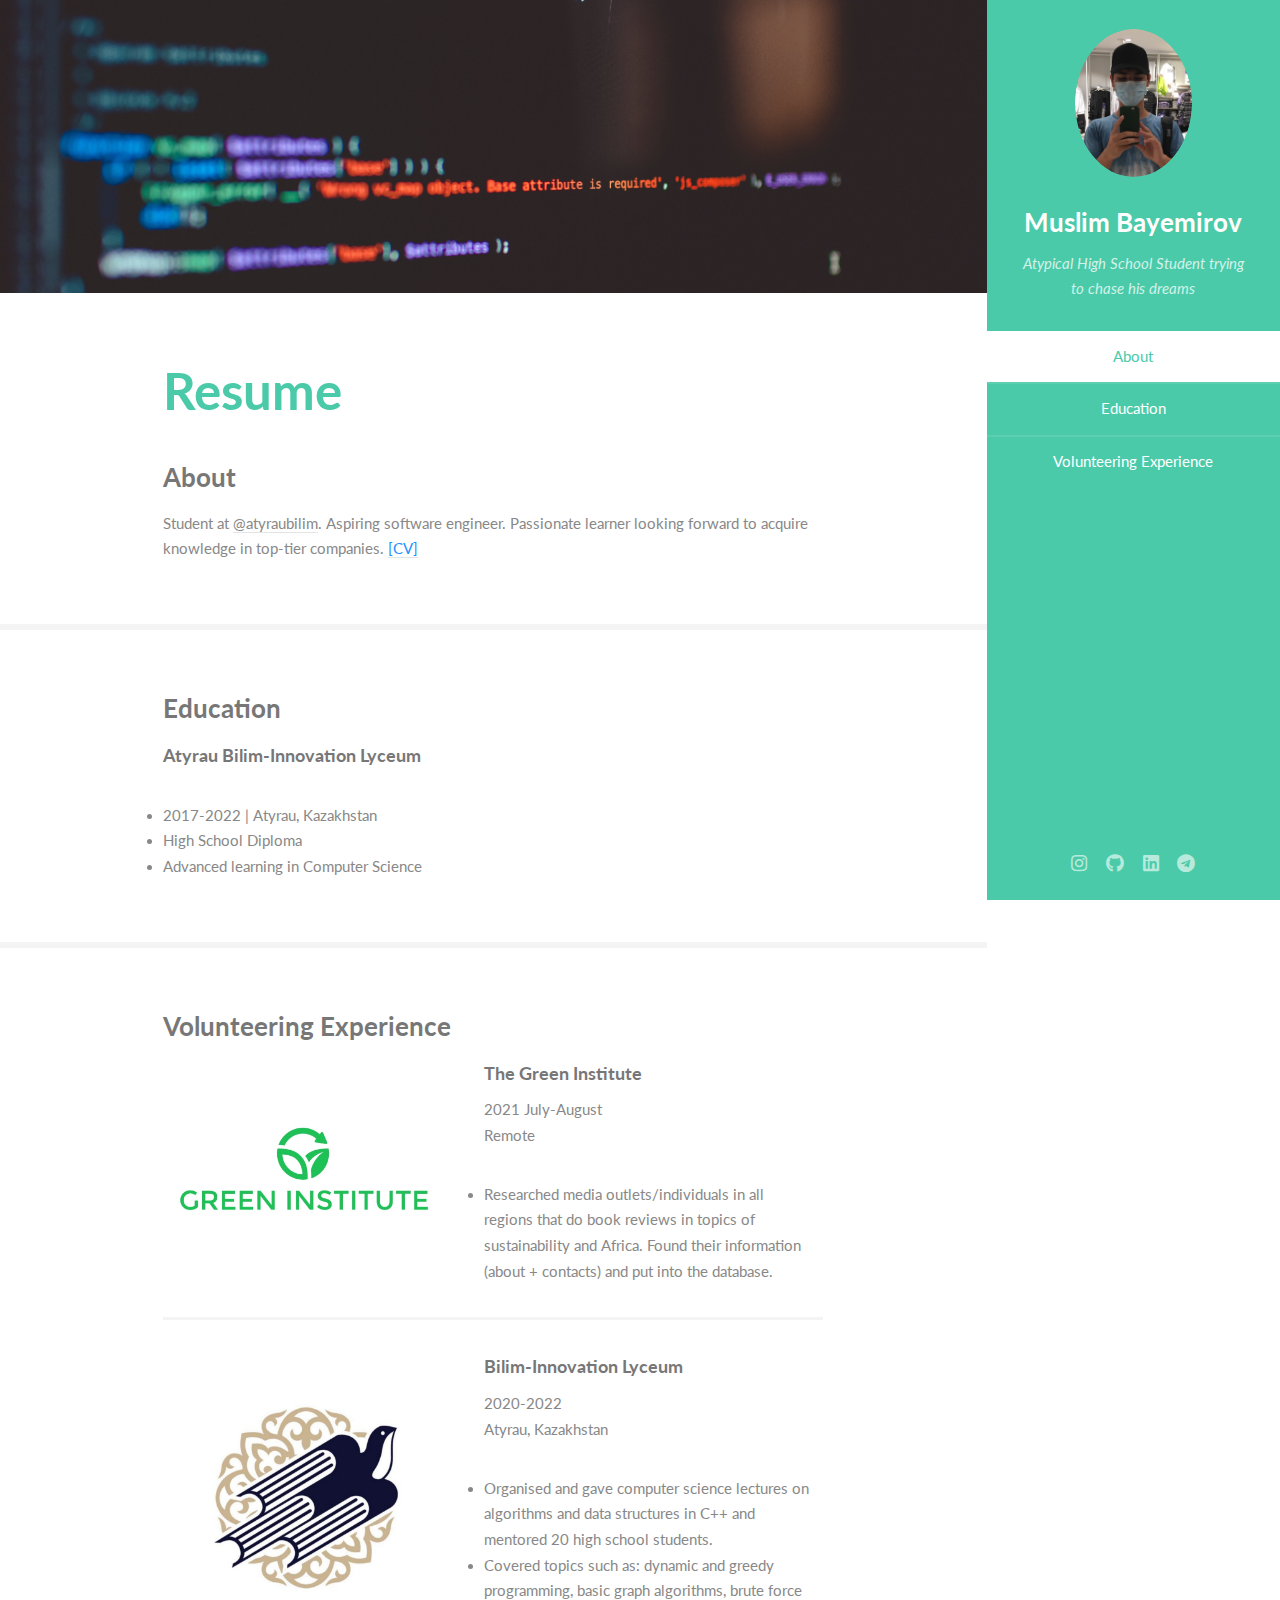
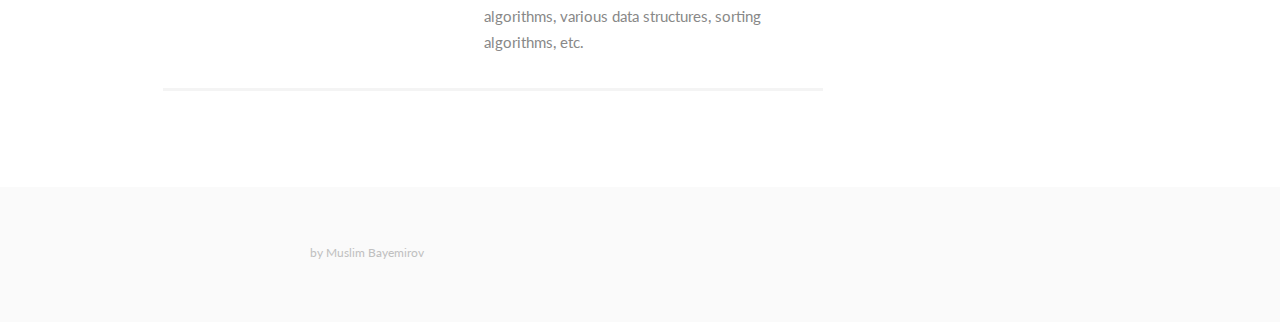
<file: index.html>
<!DOCTYPE HTML>
<html>

<head>
	<link rel="shortcut icon" href="markus-spiske-iar-afB0QQw-unsplash.ico">
	<title>Muslim Bayemirov</title>
	<meta charset="utf-8" />
	<meta name="viewport" content="width=device-width, initial-scale=1, user-scalable=no" />
	<link rel="stylesheet" href="assets/css/main.css" />
</head>

<body class="is-preload">

	<!-- Header -->
	<section id="header">
		<header>
			<span class="image avatar"><img src="githubphoto.jpg" alt="" /></span>
			<h1 id="logo"><a href="#">Muslim Bayemirov</a></h1>
			<p>Atypical High School Student trying to chase his dreams </p>
		</header>
		<nav id="nav">
			<ul>
				<li><a href="#about" class="active">About</a></li>
				<li><a href="#education">Education</a></li>
				<li><a href="#volunteering">Volunteering Experience</a></li>
			</ul>
		</nav>
		<footer>
			<ul class="icons">
				<li><a href="https://www.instagram.com/muzzaleeni/" class="icon brands fa-instagram"><span
							class="label">Instagram</span></a></li>
				<li><a href="https://github.com/muzzaleeni" class="icon brands fa-github"><span
							class="label">Github</span></a></li>
				<li><a href="https://www.linkedin.com/in/muzzaleeni" class="icon brands fa-linkedin"><span
							class="label">Linkedin</span></a></li>
				<li><a href="https://t.me/bayemirov" class="icon brands fa-telegram"><span
							class="label">Telegram</span></a></li>
			</ul>
		</footer>
	</section>

	<!-- Wrapper -->
	<div id="wrapper">

		<!-- Main -->
		<div id="main">

			<!-- One -->
			<section id="about">
				<div class="image main" data-position="center">
					<img src="markus-spiske-jG8nlwLRZTM-unsplash.jpg" alt="" />
				</div>
				<div class="container">
					<header class="major">
						<h2>Resume</h2>
					</header>
					<h3>About</h3>
					<p>Student at <a href="https://insagram.com/atyraubilim">@atyraubilim</a>. Aspiring software
						engineer. Passionate learner looking forward to acquire knowledge in top-tier companies. <a
							href="https://muzzaleeni.github.io/cv.pdf" style="color:dodgerblue">
							[CV]
						</a></p>
				</div>
			</section>

			<!-- Two -->
			<section id="education">
				<div class="container">
					<h3>Education</h3>
					<h4>Atyrau Bilim-Innovation Lyceum</h4>
					<p>
						<li>2017-2022 | Atyrau, Kazakhstan</li>
						<li>High School Diploma</li>
						<li>Advanced learning in Computer Science</li>
					</p>
				</div>
			</section>

			<!--Three -->
			<section id="volunteering">
				<div class="container">
					<h3>Volunteering Experience</h3>
					<div class="features">
						<article>
							<a href="#" class="image"><img src="green institute.jpg" alt="" /></a>
							<div class="inner">
								<section>
									<h4>The Green Institute</h4>
									<info>
										<span>2021 July-August</span>
										<br>
										<span>Remote</span>
									</info>
								</section>
								<p>
									<li>Researched media outlets/individuals in all regions that do book reviews in
										topics of sustainability and Africa. Found their information (about +
										contacts)
										and
										put into the database.</li>
								</p>
							</div>
						</article>
						<article>
							<a href="#" class="image"><img src="atyraubilim.jpg" alt="" /></a>
							<div class="inner">
								<section>
									<h4>Bilim-Innovation Lyceum</h4>
									<info>
										<span>2020-2022</span>
										<br>
										<span>Atyrau, Kazakhstan</span>
									</info>
								</section>
								<p>
									<li>Organised and gave computer science lectures on algorithms and data structures
										in C++ and mentored 20 high
										school students.</li>
									<li>Covered topics such as: dynamic and greedy programming, basic graph algorithms,
										brute force algorithms, various data
										structures, sorting algorithms, etc.</li>
								</p>
							</div>
						</article>
						<article>
							<!--<a href="#" class="image"><img src="images/pic03.jpg" alt="" /></a>
							<div class="inner">
								<section>
									<h4>Bilim-Innovation Lyceum</h4>
									<info>
										<span>2021 August-September</span>
										<br>
										<span>Remote</span>
									</info>
								</section>
								<p>
									<li>Integer eu ante ornare amet commetus vestibulum blandit integer in curae ac
										faucibus
										integer adipiscing ornare amet.</li>
								</p>-->
					</div>
					</article>
				</div>
		</div>
		</section>
		<!-- Four -->
		<!--<section id="four">
								<div class="container">
									<h3>Contact Me</h3>
									<p>Integer eu ante ornare amet commetus vestibulum blandit integer in curae ac faucibus integer non. Adipiscing cubilia elementum integer. Integer eu ante ornare amet commetus.</p>
									<form method="post" action="#">
										<div class="row gtr-uniform">
											<div class="col-6 col-12-xsmall"><input type="text" name="name" id="name" placeholder="Name" /></div>
											<div class="col-6 col-12-xsmall"><input type="email" name="email" id="email" placeholder="Email" /></div>
											<div class="col-12"><input type="text" name="subject" id="subject" placeholder="Subject" /></div>
											<div class="col-12"><textarea name="message" id="message" placeholder="Message" rows="6"></textarea></div>
											<div class="col-12">
												<ul class="actions">
													<li><input type="submit" class="primary" value="Send Message" /></li>
													<li><input type="reset" value="Reset Form" /></li>
												</ul>
											</div>
										</div>
									</form>
								</div>
							</section>-->

		<!-- Five -->
		<!--
							<section id="five">
								<div class="container">
									<h3>Elements</h3>

									<section>
										<h4>Text</h4>
										<p>This is <b>bold</b> and this is <strong>strong</strong>. This is <i>italic</i> and this is <em>emphasized</em>.
										This is <sup>superscript</sup> text and this is <sub>subscript</sub> text.
										This is <u>underlined</u> and this is code: <code>for (;;) { ... }</code>. Finally, <a href="#">this is a link</a>.</p>
										<hr />
										<header>
											<h4>Heading with a Subtitle</h4>
											<p>Lorem ipsum dolor sit amet nullam id egestas urna aliquam</p>
										</header>
										<p>Nunc lacinia ante nunc ac lobortis. Interdum adipiscing gravida odio porttitor sem non mi integer non faucibus ornare mi ut ante amet placerat aliquet. Volutpat eu sed ante lacinia sapien lorem accumsan varius montes viverra nibh in adipiscing blandit tempus accumsan.</p>
										<header>
											<h5>Heading with a Subtitle</h5>
											<p>Lorem ipsum dolor sit amet nullam id egestas urna aliquam</p>
										</header>
										<p>Nunc lacinia ante nunc ac lobortis. Interdum adipiscing gravida odio porttitor sem non mi integer non faucibus ornare mi ut ante amet placerat aliquet. Volutpat eu sed ante lacinia sapien lorem accumsan varius montes viverra nibh in adipiscing blandit tempus accumsan.</p>
										<hr />
										<h2>Heading Level 2</h2>
										<h3>Heading Level 3</h3>
										<h4>Heading Level 4</h4>
										<h5>Heading Level 5</h5>
										<h6>Heading Level 6</h6>
										<hr />
										<h5>Blockquote</h5>
										<blockquote>Fringilla nisl. Donec accumsan interdum nisi, quis tincidunt felis sagittis eget tempus euismod. Vestibulum ante ipsum primis in faucibus vestibulum. Blandit adipiscing eu felis iaculis volutpat ac adipiscing accumsan faucibus. Vestibulum ante ipsum primis in faucibus lorem ipsum dolor sit amet nullam adipiscing eu felis.</blockquote>
										<h5>Preformatted</h5>
										<pre><code>i = 0;

while (!deck.isInOrder()) {
    print 'Iteration ' + i;
    deck.shuffle();
    i++;
}

print 'It took ' + i + ' iterations to sort the deck.';</code></pre>
									</section>

									<section>
										<h4>Lists</h4>
										<div class="row">
											<div class="col-6 col-12-xsmall">
												<h5>Unordered</h5>
												<ul>
													<li>Dolor pulvinar etiam magna etiam.</li>
													<li>Sagittis adipiscing lorem eleifend.</li>
													<li>Felis enim feugiat dolore viverra.</li>
												</ul>
												<h5>Alternate</h5>
												<ul class="alt">
													<li>Dolor pulvinar etiam magna etiam.</li>
													<li>Sagittis adipiscing lorem eleifend.</li>
													<li>Felis enim feugiat dolore viverra.</li>
												</ul>
											</div>
											<div class="col-6 col-12-xsmall">
												<h5>Ordered</h5>
												<ol>
													<li>Dolor pulvinar etiam magna etiam.</li>
													<li>Etiam vel felis at lorem sed viverra.</li>
													<li>Felis enim feugiat dolore viverra.</li>
													<li>Dolor pulvinar etiam magna etiam.</li>
													<li>Etiam vel felis at lorem sed viverra.</li>
													<li>Felis enim feugiat dolore viverra.</li>
												</ol>
												<h5>Icons</h5>
												<ul class="icons">
													<li><a href="#" class="icon brands fa-twitter"><span class="label">Twitter</span></a></li>
													<li><a href="#" class="icon brands fa-facebook-f"><span class="label">Facebook</span></a></li>
													<li><a href="#" class="icon brands fa-instagram"><span class="label">Instagram</span></a></li>
													<li><a href="#" class="icon brands fa-github"><span class="label">Github</span></a></li>
													<li><a href="#" class="icon brands fa-dribbble"><span class="label">Dribbble</span></a></li>
													<li><a href="#" class="icon brands fa-tumblr"><span class="label">Tumblr</span></a></li>
												</ul>
											</div>
										</div>
										<h5>Actions</h5>
										<ul class="actions">
											<li><a href="#" class="button primary">Default</a></li>
											<li><a href="#" class="button">Default</a></li>
											<li><a href="#" class="button alt">Default</a></li>
										</ul>
										<ul class="actions small">
											<li><a href="#" class="button primary small">Small</a></li>
											<li><a href="#" class="button small">Small</a></li>
											<li><a href="#" class="button alt small">Small</a></li>
										</ul>
										<div class="row">
											<div class="col-3 col-6-medium col-12-xsmall">
												<ul class="actions stacked">
													<li><a href="#" class="button primary">Default</a></li>
													<li><a href="#" class="button">Default</a></li>
													<li><a href="#" class="button alt">Default</a></li>
												</ul>
											</div>
											<div class="col-3 col-6 col-12-xsmall">
												<ul class="actions stacked">
													<li><a href="#" class="button primary small">Small</a></li>
													<li><a href="#" class="button small">Small</a></li>
													<li><a href="#" class="button alt small">Small</a></li>
												</ul>
											</div>
											<div class="col-3 col-6-medium col-12-xsmall">
												<ul class="actions stacked">
													<li><a href="#" class="button primary fit">Default</a></li>
													<li><a href="#" class="button fit">Default</a></li>
													<li><a href="#" class="button alt fit">Default</a></li>
												</ul>
											</div>
											<div class="col-3 col-6-medium col-12-xsmall">
												<ul class="actions stacked">
													<li><a href="#" class="button primary small fit">Small</a></li>
													<li><a href="#" class="button small fit">Small</a></li>
													<li><a href="#" class="button alt small fit">Small</a></li>
												</ul>
											</div>
										</div>
									</section>

									<section>
										<h4>Table</h4>
										<h5>Default</h5>
										<div class="table-wrapper">
											<table>
												<thead>
													<tr>
														<th>Name</th>
														<th>Description</th>
														<th>Price</th>
													</tr>
												</thead>
												<tbody>
													<tr>
														<td>Item One</td>
														<td>Ante turpis integer aliquet porttitor.</td>
														<td>29.99</td>
													</tr>
													<tr>
														<td>Item Two</td>
														<td>Vis ac commodo adipiscing arcu aliquet.</td>
														<td>19.99</td>
													</tr>
													<tr>
														<td>Item Three</td>
														<td> Morbi faucibus arcu accumsan lorem.</td>
														<td>29.99</td>
													</tr>
													<tr>
														<td>Item Four</td>
														<td>Vitae integer tempus condimentum.</td>
														<td>19.99</td>
													</tr>
													<tr>
														<td>Item Five</td>
														<td>Ante turpis integer aliquet porttitor.</td>
														<td>29.99</td>
													</tr>
												</tbody>
												<tfoot>
													<tr>
														<td colspan="2"></td>
														<td>100.00</td>
													</tr>
												</tfoot>
											</table>
										</div>

										<h5>Alternate</h5>
										<div class="table-wrapper">
											<table class="alt">
												<thead>
													<tr>
														<th>Name</th>
														<th>Description</th>
														<th>Price</th>
													</tr>
												</thead>
												<tbody>
													<tr>
														<td>Item One</td>
														<td>Ante turpis integer aliquet porttitor.</td>
														<td>29.99</td>
													</tr>
													<tr>
														<td>Item Two</td>
														<td>Vis ac commodo adipiscing arcu aliquet.</td>
														<td>19.99</td>
													</tr>
													<tr>
														<td>Item Three</td>
														<td> Morbi faucibus arcu accumsan lorem.</td>
														<td>29.99</td>
													</tr>
													<tr>
														<td>Item Four</td>
														<td>Vitae integer tempus condimentum.</td>
														<td>19.99</td>
													</tr>
													<tr>
														<td>Item Five</td>
														<td>Ante turpis integer aliquet porttitor.</td>
														<td>29.99</td>
													</tr>
												</tbody>
												<tfoot>
													<tr>
														<td colspan="2"></td>
														<td>100.00</td>
													</tr>
												</tfoot>
											</table>
										</div>
									</section>

									<section>
										<h4>Buttons</h4>
										<ul class="actions">
											<li><a href="#" class="button primary">Primary</a></li>
											<li><a href="#" class="button">Default</a></li>
											<li><a href="#" class="button alt">Alternate</a></li>
										</ul>
										<ul class="actions">
											<li><a href="#" class="button primary large">Large</a></li>
											<li><a href="#" class="button">Default</a></li>
											<li><a href="#" class="button alt small">Small</a></li>
										</ul>
										<ul class="actions fit">
											<li><a href="#" class="button primary fit">Fit</a></li>
											<li><a href="#" class="button fit">Fit</a></li>
											<li><a href="#" class="button alt fit">Fit</a></li>
										</ul>
										<ul class="actions fit small">
											<li><a href="#" class="button primary fit small">Fit + Small</a></li>
											<li><a href="#" class="button fit small">Fit + Small</a></li>
											<li><a href="#" class="button alt fit small">Fit + Small</a></li>
										</ul>
										<ul class="actions">
											<li><a href="#" class="button primary icon solid fa-download">Icon</a></li>
											<li><a href="#" class="button icon solid fa-download">Icon</a></li>
											<li><a href="#" class="button alt icon solid fa-check">Icon</a></li>
										</ul>
										<ul class="actions">
											<li><span class="button primary disabled">Primary</span></li>
											<li><span class="button disabled">Default</span></li>
											<li><span class="button alt disabled">Alternate</span></li>
										</ul>
									</section>

									<section>
										<h4>Form</h4>
										<form method="post" action="#">
											<div class="row gtr-uniform">
												<div class="col-6 col-12-xsmall">
													<input type="text" name="demo-name" id="demo-name" value="" placeholder="Name" />
												</div>
												<div class="col-6 col-12-xsmall">
													<input type="email" name="demo-email" id="demo-email" value="" placeholder="Email" />
												</div>
												<div class="col-12">
													<select name="demo-category" id="demo-category">
														<option value="">- Category -</option>
														<option value="1">Manufacturing</option>
														<option value="1">Shipping</option>
														<option value="1">Administration</option>
														<option value="1">Human Resources</option>
													</select>
												</div>
												<div class="col-4 col-12-medium">
													<input type="radio" id="demo-priority-low" name="demo-priority" checked>
													<label for="demo-priority-low">Low Priority</label>
												</div>
												<div class="col-4 col-12-medium">
													<input type="radio" id="demo-priority-normal" name="demo-priority">
													<label for="demo-priority-normal">Normal Priority</label>
												</div>
												<div class="col-4 col-12-medium">
													<input type="radio" id="demo-priority-high" name="demo-priority">
													<label for="demo-priority-high">High Priority</label>
												</div>
												<div class="col-6 col-12-medium">
													<input type="checkbox" id="demo-copy" name="demo-copy">
													<label for="demo-copy">Email me a copy of this message</label>
												</div>
												<div class="col-6 col-12-medium">
													<input type="checkbox" id="demo-human" name="demo-human" checked>
													<label for="demo-human">I am a human and not a robot</label>
												</div>
												<div class="col-12">
													<textarea name="demo-message" id="demo-message" placeholder="Enter your message" rows="6"></textarea>
												</div>
												<div class="col-12">
													<ul class="actions">
														<li><input type="submit" value="Send Message" /></li>
														<li><input type="reset" value="Reset" class="alt" /></li>
													</ul>
												</div>
											</div>
										</form>
									</section>

									<section>
										<h4>Image</h4>
										<h5>Fit</h5>
										<span class="image fit"><img src="images/banner.jpg" alt="" /></span>
										<div class="box alt">
											<div class="row gtr-50 gtr-uniform">
												<div class="col-4"><span class="image fit"><img src="images/pic01.jpg" alt="" /></span></div>
												<div class="col-4"><span class="image fit"><img src="images/pic02.jpg" alt="" /></span></div>
												<div class="col-4"><span class="image fit"><img src="images/pic03.jpg" alt="" /></span></div>
												<div class="col-4"><span class="image fit"><img src="images/pic02.jpg" alt="" /></span></div>
												<div class="col-4"><span class="image fit"><img src="images/pic03.jpg" alt="" /></span></div>
												<div class="col-4"><span class="image fit"><img src="images/pic01.jpg" alt="" /></span></div>
												<div class="col-4"><span class="image fit"><img src="images/pic03.jpg" alt="" /></span></div>
												<div class="col-4"><span class="image fit"><img src="images/pic01.jpg" alt="" /></span></div>
												<div class="col-4"><span class="image fit"><img src="images/pic02.jpg" alt="" /></span></div>
											</div>
										</div>
										<h5>Left &amp; Right</h5>
										<p><span class="image left"><img src="images/avatar.jpg" alt="" /></span>Fringilla nisl. Donec accumsan interdum nisi, quis tincidunt felis sagittis eget. tempus euismod. Vestibulum ante ipsum primis in faucibus vestibulum. Blandit adipiscing eu felis iaculis volutpat ac adipiscing accumsan eu faucibus. Integer ac pellentesque praesent tincidunt felis sagittis eget. tempus euismod. Vestibulum ante ipsum primis in faucibus vestibulum. Blandit adipiscing eu felis iaculis volutpat ac adipiscing accumsan eu faucibus. Integer ac pellentesque praesent. Donec accumsan interdum nisi, quis tincidunt felis sagittis eget. tempus euismod. Vestibulum ante ipsum primis in faucibus vestibulum. Blandit adipiscing eu felis iaculis volutpat ac adipiscing accumsan eu faucibus. Integer ac pellentesque praesent tincidunt felis sagittis eget. tempus euismod. Vestibulum ante ipsum primis in faucibus vestibulum. Blandit adipiscing eu felis iaculis volutpat ac adipiscing accumsan eu faucibus. Integer ac pellentesque praesent.</p>
										<p><span class="image right"><img src="images/avatar.jpg" alt="" /></span>Fringilla nisl. Donec accumsan interdum nisi, quis tincidunt felis sagittis eget. tempus euismod. Vestibulum ante ipsum primis in faucibus vestibulum. Blandit adipiscing eu felis iaculis volutpat ac adipiscing accumsan eu faucibus. Integer ac pellentesque praesent tincidunt felis sagittis eget. tempus euismod. Vestibulum ante ipsum primis in faucibus vestibulum. Blandit adipiscing eu felis iaculis volutpat ac adipiscing accumsan eu faucibus. Integer ac pellentesque praesent. Donec accumsan interdum nisi, quis tincidunt felis sagittis eget. tempus euismod. Vestibulum ante ipsum primis in faucibus vestibulum. Blandit adipiscing eu felis iaculis volutpat ac adipiscing accumsan eu faucibus. Integer ac pellentesque praesent tincidunt felis sagittis eget. tempus euismod. Vestibulum ante ipsum primis in faucibus vestibulum. Blandit adipiscing eu felis iaculis volutpat ac adipiscing accumsan eu faucibus. Integer ac pellentesque praesent.</p>
									</section>

								</div>
							</section>
						-->

	</div>

	<!-- Footer -->
	<section id="footer">
		<div class="container">
			<ul class="copyright">
				<li> by Muslim Bayemirov</li>
			</ul>
		</div>
	</section>

	</div>

	<!-- Scripts -->
	<script src="assets/js/jquery.min.js"></script>
	<script src="assets/js/jquery.scrollex.min.js"></script>
	<script src="assets/js/jquery.scrolly.min.js"></script>
	<script src="assets/js/browser.min.js"></script>
	<script src="assets/js/breakpoints.min.js"></script>
	<script src="assets/js/util.js"></script>
	<script src="assets/js/main.js"></script>

</body>

</html>
</file>
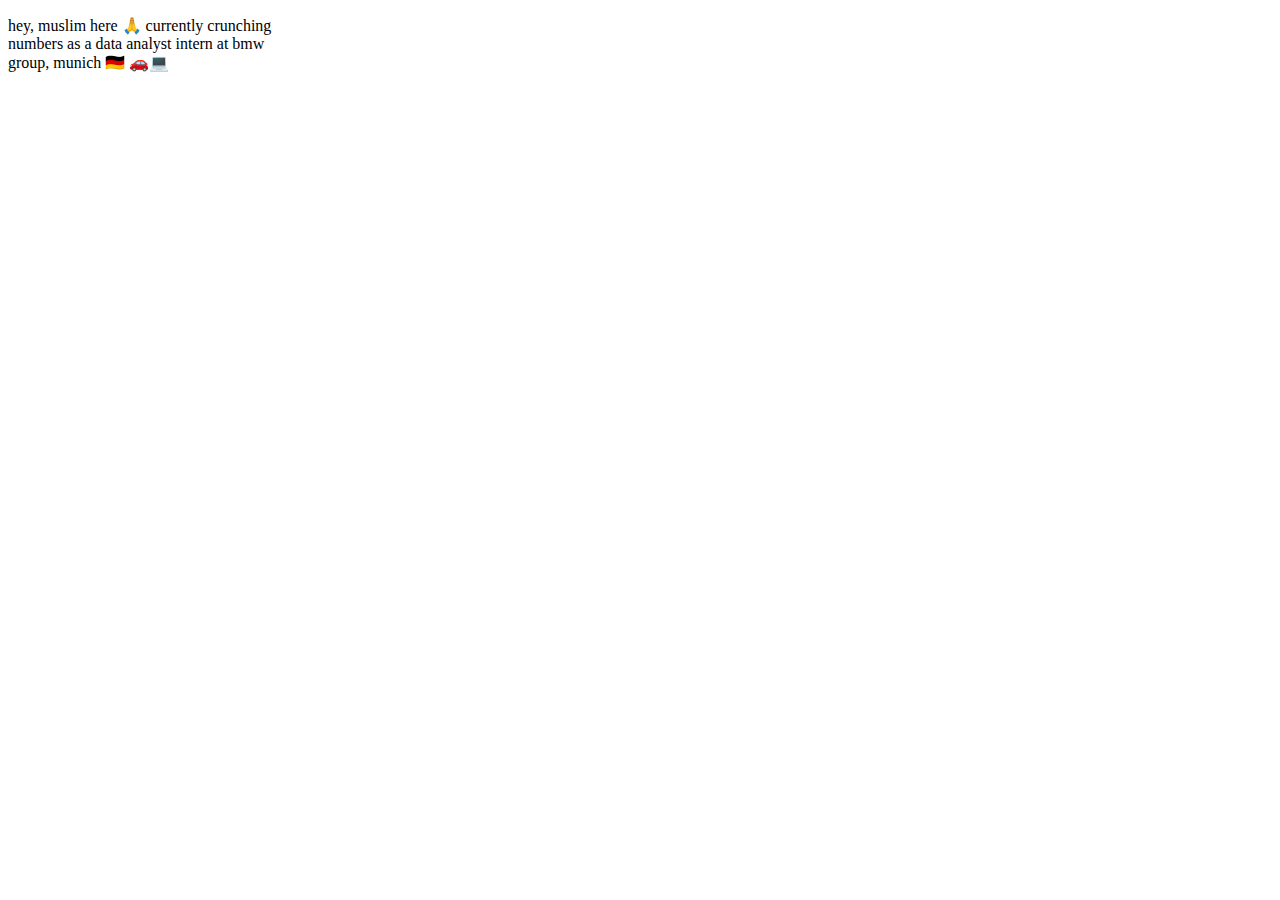
<file: about.html>
<!doctype html>
<html>

<head>

  <!-- Google tag (gtag.js) -->
  <script async src="https://www.googletagmanager.com/gtag/js?id=G-35TFTR7CRC"></script>
  <script>
    window.dataLayer = window.dataLayer || [];
    function gtag() { dataLayer.push(arguments); }
    gtag('js', new Date());

    gtag('config', 'G-35TFTR7CRC');
  </script>

</head>

<body>
  <p style="max-width: 300px;">hey, muslim here 🙏 currently crunching numbers as a data analyst intern at bmw group,
    munich 🇩🇪 🚗💻</p>
</body>

</html>
</file>
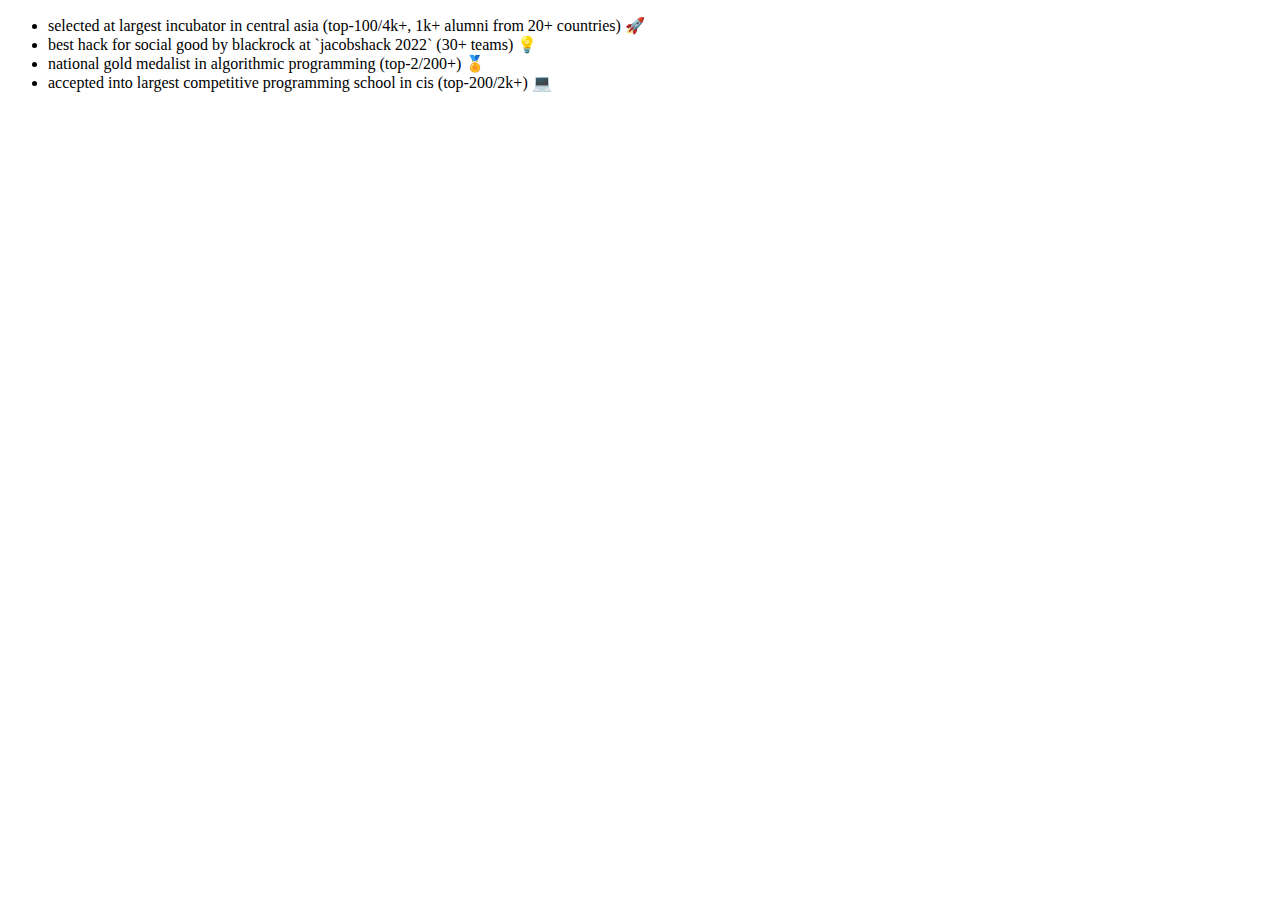
<file: awards.html>
<!doctype html>
<html>

<body>
  <ul>
    <li>selected at largest incubator in central asia (top-100/4k+, 1k+ alumni from 20+ countries) 🚀</li>
    <li>best hack for social good by blackrock at `jacobshack 2022` (30+ teams) 💡</li>
    <li>national gold medalist in algorithmic programming (top-2/200+) 🏅</li>
    <li>accepted into largest competitive programming school in cis (top-200/2k+) 💻</li>
  </ul>
</body>

</html>
</file>
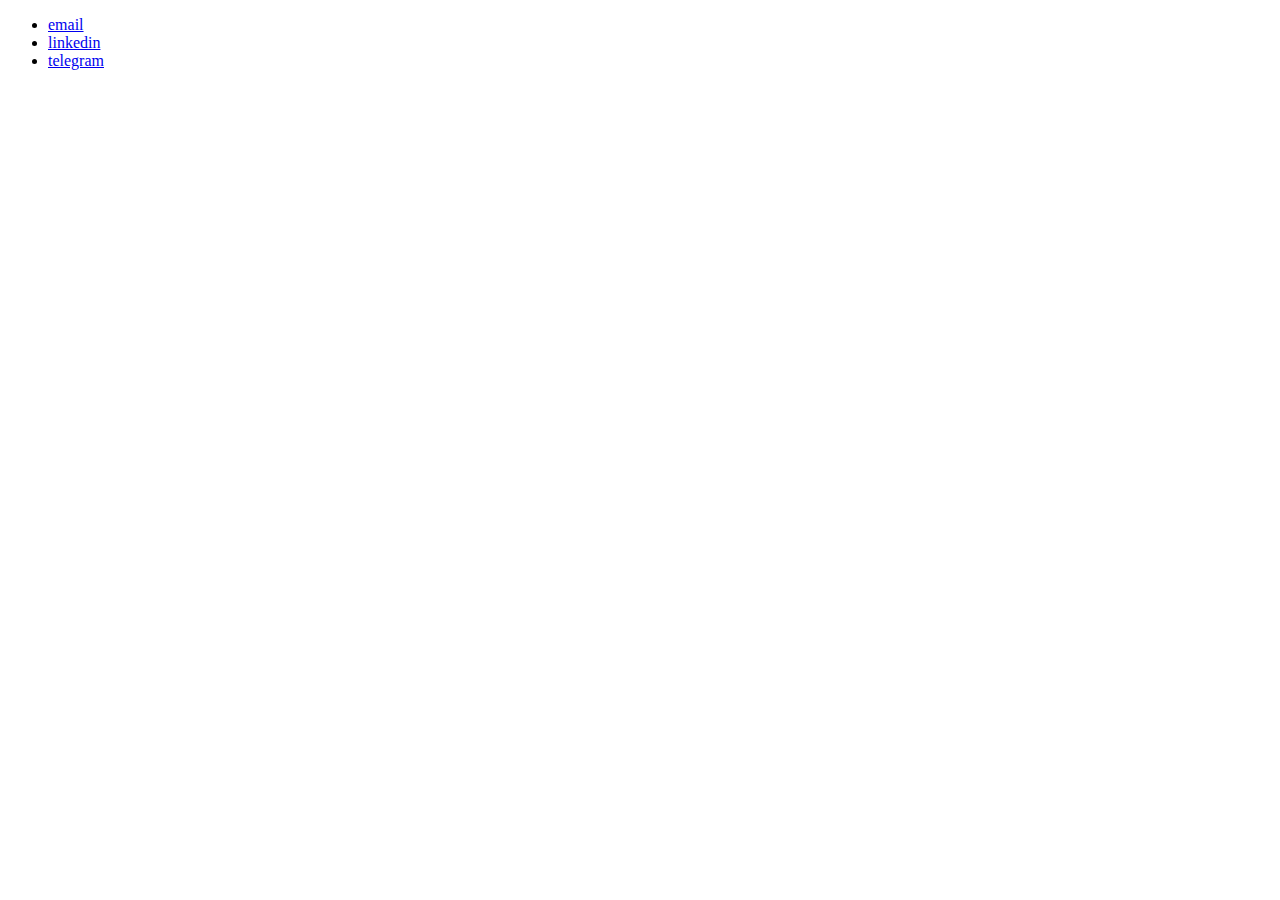
<file: contact.html>
<!doctype html>
<html>

<head>

  <!-- Google tag (gtag.js) -->
  <script async src="https://www.googletagmanager.com/gtag/js?id=G-35TFTR7CRC"></script>
  <script>
    window.dataLayer = window.dataLayer || [];
    function gtag() { dataLayer.push(arguments); }
    gtag('js', new Date());

    gtag('config', 'G-35TFTR7CRC');
  </script>

</head>

<body>
  <ul>
    <li><a href="mailto:muslimbayemirov@gmail.com">email</a></li>
    <li><a href="https://www.linkedin.com/in/muzzaleeni/">linkedin</a></li>
    <li><a href="https://t.me/muzzyaqow">telegram</a></li>
  </ul>
</body>

</html>
</file>
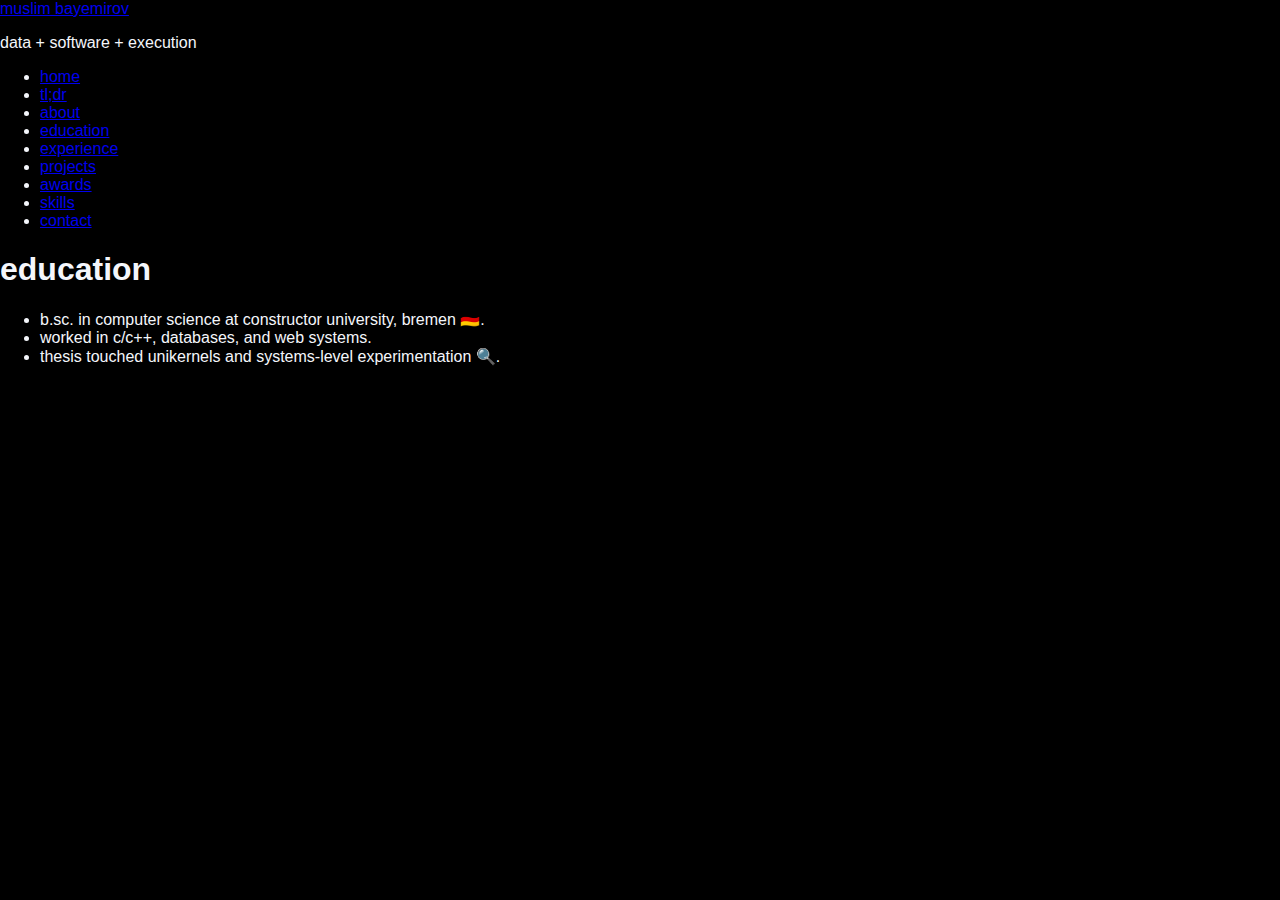
<file: education.html>
<!doctype html>
<html lang="en">

<head>
  <meta charset="utf-8">
  <meta name="viewport" content="width=device-width, initial-scale=1">
  <title>Education - Muslim Bayemirov</title>
  <link rel="stylesheet" href="styles.css">

  <!-- Google tag (gtag.js) -->
  <script async src="https://www.googletagmanager.com/gtag/js?id=G-35TFTR7CRC"></script>
  <script>
    window.dataLayer = window.dataLayer || [];
    function gtag() { dataLayer.push(arguments); }
    gtag('js', new Date());

    gtag('config', 'G-35TFTR7CRC');
  </script>
</head>

<body>
  <main>
    <header class="site-header">
      <a class="brand" href="index.html">muslim bayemirov</a>
      <p class="tagline">data + software + execution</p>
      <nav class="site-nav" aria-label="Primary">
        <ul>
          <li><a href="index.html">home</a></li>
          <li><a href="resume.pdf">tl;dr</a></li>
          <li><a href="about.html">about</a></li>
          <li><a href="education.html" aria-current="page">education</a></li>
          <li><a href="experience.html">experience</a></li>
          <li><a href="projects.html">projects</a></li>
          <li><a href="awards.html">awards</a></li>
          <li><a href="skills.html">skills</a></li>
          <li><a href="contact.html">contact</a></li>
        </ul>
      </nav>
    </header>

    <h1>education</h1>
    <ul class="list">
      <li>b.sc. in computer science at constructor university, bremen 🇩🇪.</li>
      <li>worked in c/c++, databases, and web systems.</li>
      <li>thesis touched unikernels and systems-level experimentation 🔍.</li>
    </ul>
  </main>
</body>

</html>
</file>
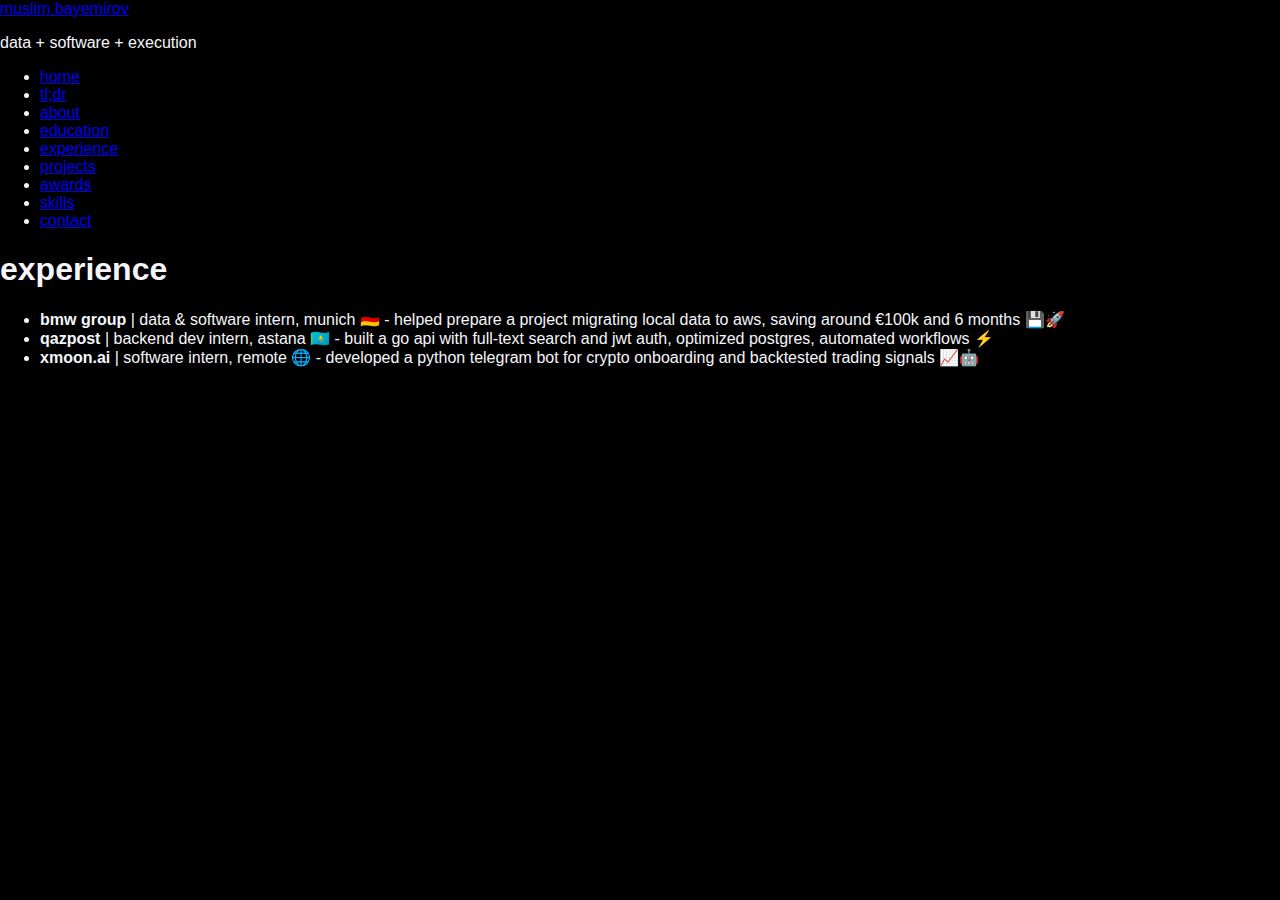
<file: experience.html>
<!doctype html>
<html lang="en">

<head>
  <meta charset="utf-8">
  <meta name="viewport" content="width=device-width, initial-scale=1">
  <title>Experience - Muslim Bayemirov</title>
  <link rel="stylesheet" href="styles.css">

  <!-- Google tag (gtag.js) -->
  <script async src="https://www.googletagmanager.com/gtag/js?id=G-35TFTR7CRC"></script>
  <script>
    window.dataLayer = window.dataLayer || [];
    function gtag() { dataLayer.push(arguments); }
    gtag('js', new Date());

    gtag('config', 'G-35TFTR7CRC');
  </script>
</head>

<body>
  <main>
    <header class="site-header">
      <a class="brand" href="index.html">muslim bayemirov</a>
      <p class="tagline">data + software + execution</p>
      <nav class="site-nav" aria-label="Primary">
        <ul>
          <li><a href="index.html">home</a></li>
          <li><a href="resume.pdf">tl;dr</a></li>
          <li><a href="about.html">about</a></li>
          <li><a href="education.html">education</a></li>
          <li><a href="experience.html" aria-current="page">experience</a></li>
          <li><a href="projects.html">projects</a></li>
          <li><a href="awards.html">awards</a></li>
          <li><a href="skills.html">skills</a></li>
          <li><a href="contact.html">contact</a></li>
        </ul>
      </nav>
    </header>

    <h1>experience</h1>
    <ul class="list">
      <li><strong>bmw group</strong> | data &amp; software intern, munich 🇩🇪 - helped prepare a project migrating local data to aws, saving around €100k and 6 months 💾🚀</li>
      <li><strong>qazpost</strong> | backend dev intern, astana 🇰🇿 - built a go api with full-text search and jwt auth, optimized postgres, automated workflows ⚡</li>
      <li><strong>xmoon.ai</strong> | software intern, remote 🌐 - developed a python telegram bot for crypto onboarding and backtested trading signals 📈🤖</li>
    </ul>
  </main>
</body>

</html>
</file>
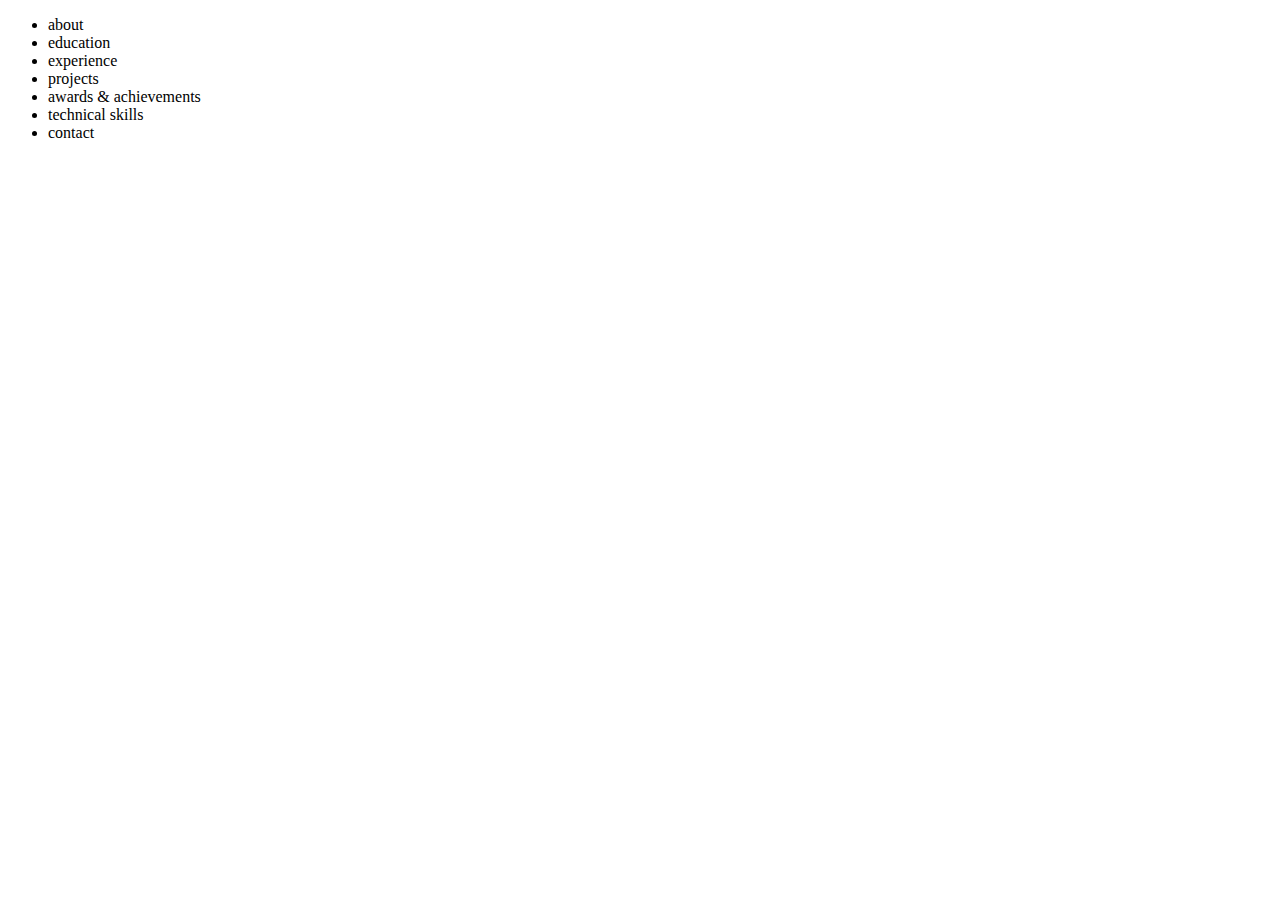
<file: main.html>
<!doctype html>
<html>

<body>
  <ul>
    <li><a href="about.html"></a>about</li>
    <li><a href="education.html"></a>education</li>
    <li><a href="experience.html"></a>experience</li>
    <li><a href="projects.html"></a>projects</li>
    <li><a href="awards.html"></a>awards & achievements</li>
    <li><a href="skills.html"></a>technical skills</li>
    <li><a href="contact.html"></a>contact</li>
  </ul>
</body>

</html>
</file>
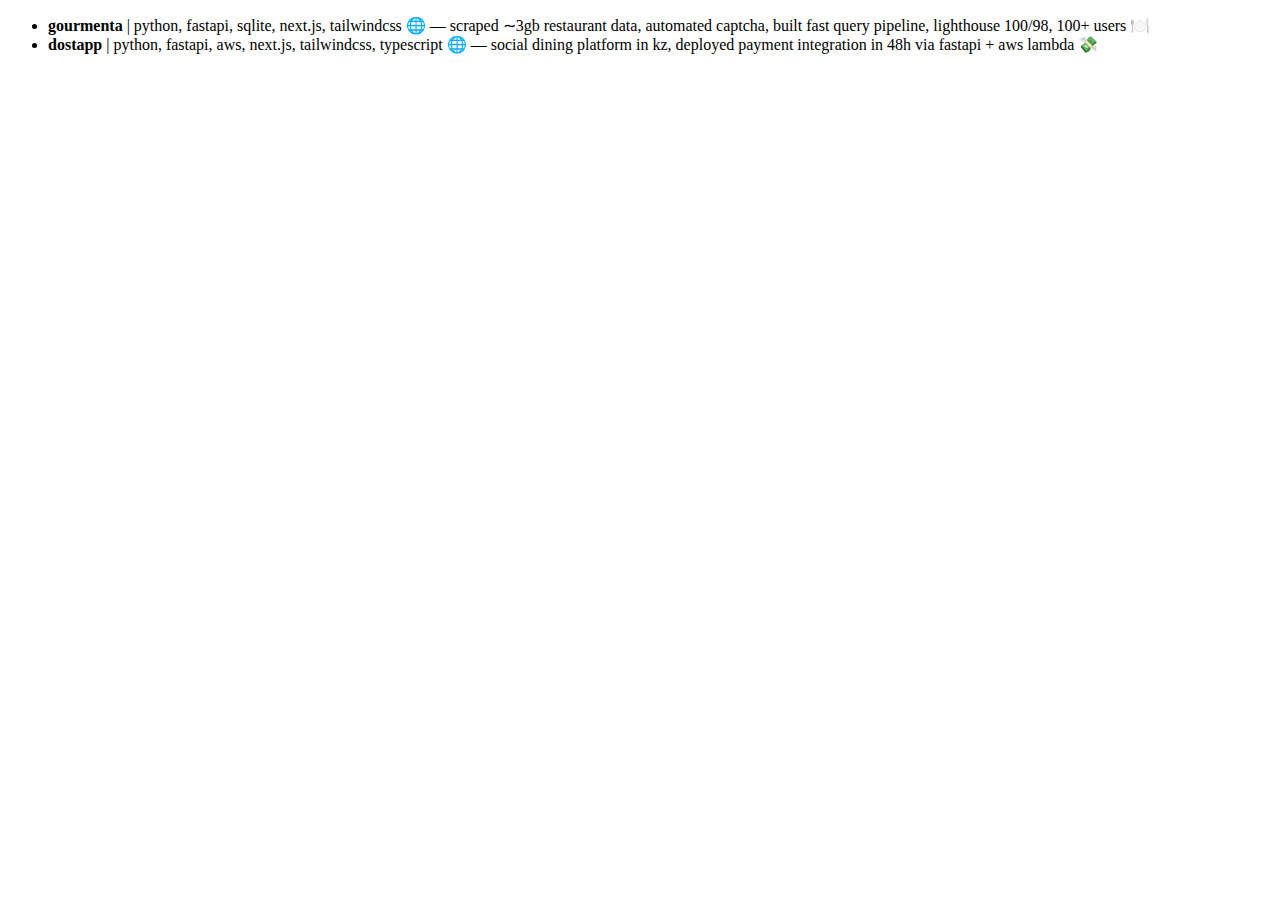
<file: projects.html>
<!doctype html>
<html>

<head>

  <!-- Google tag (gtag.js) -->
  <script async src="https://www.googletagmanager.com/gtag/js?id=G-35TFTR7CRC"></script>
  <script>
    window.dataLayer = window.dataLayer || [];
    function gtag() { dataLayer.push(arguments); }
    gtag('js', new Date());

    gtag('config', 'G-35TFTR7CRC');
  </script>

</head>

<body>
  <ul>
    <li><b>gourmenta</b> | python, fastapi, sqlite, next.js, tailwindcss 🌐 — scraped ∼3gb restaurant data, automated
      captcha,
      built fast query pipeline, lighthouse 100/98, 100+ users 🍽️</li>
    <li><b>dostapp</b> | python, fastapi, aws, next.js, tailwindcss, typescript 🌐 — social dining platform in kz,
      deployed
      payment integration in 48h via fastapi + aws lambda 💸</li>
  </ul>
</body>

</html>
</file>
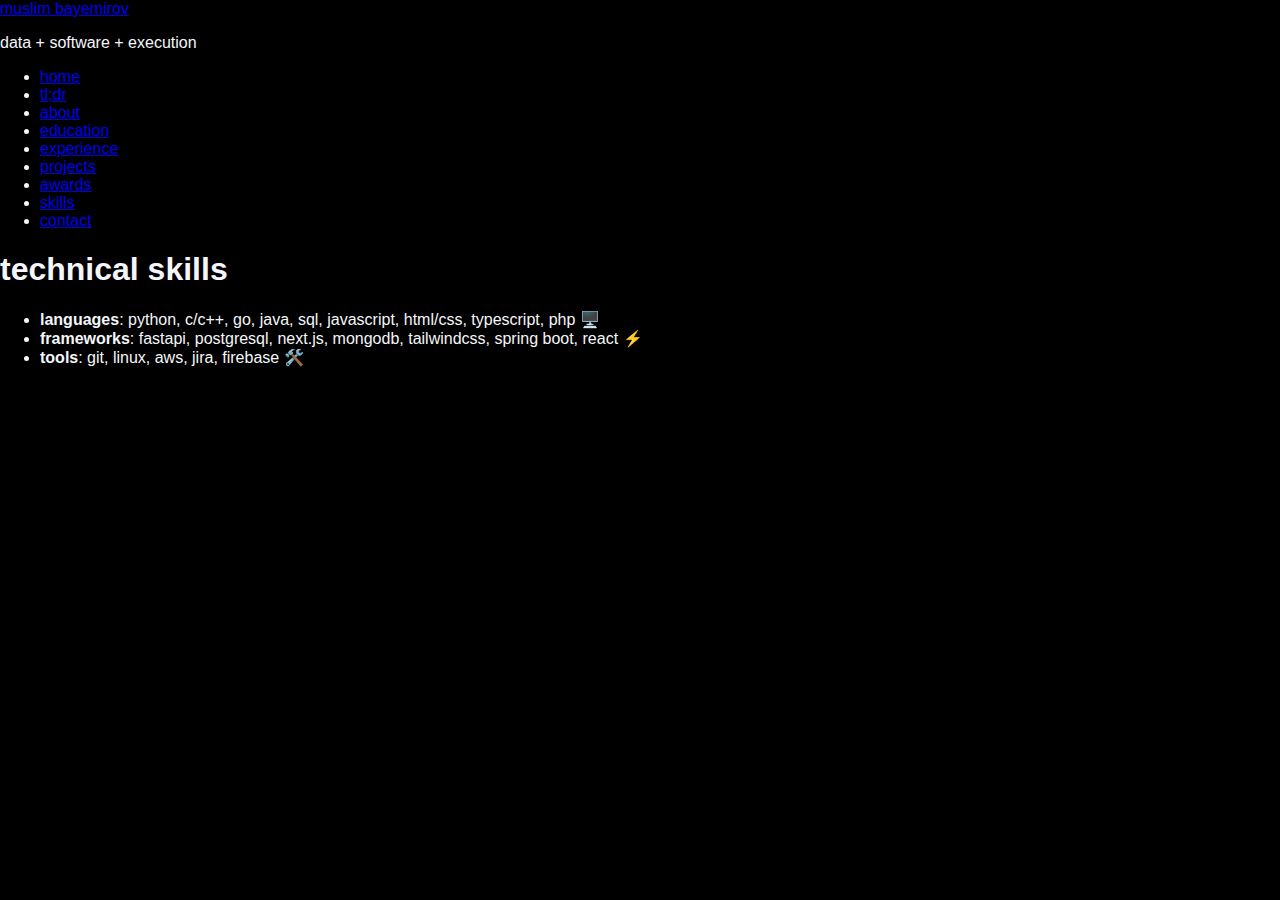
<file: skills.html>
<!doctype html>
<html lang="en">

<head>
  <meta charset="utf-8">
  <meta name="viewport" content="width=device-width, initial-scale=1">
  <title>Skills - Muslim Bayemirov</title>
  <link rel="stylesheet" href="styles.css">

  <!-- Google tag (gtag.js) -->
  <script async src="https://www.googletagmanager.com/gtag/js?id=G-35TFTR7CRC"></script>
  <script>
    window.dataLayer = window.dataLayer || [];
    function gtag() { dataLayer.push(arguments); }
    gtag('js', new Date());

    gtag('config', 'G-35TFTR7CRC');
  </script>
</head>

<body>
  <main>
    <header class="site-header">
      <a class="brand" href="index.html">muslim bayemirov</a>
      <p class="tagline">data + software + execution</p>
      <nav class="site-nav" aria-label="Primary">
        <ul>
          <li><a href="index.html">home</a></li>
          <li><a href="resume.pdf">tl;dr</a></li>
          <li><a href="about.html">about</a></li>
          <li><a href="education.html">education</a></li>
          <li><a href="experience.html">experience</a></li>
          <li><a href="projects.html">projects</a></li>
          <li><a href="awards.html">awards</a></li>
          <li><a href="skills.html" aria-current="page">skills</a></li>
          <li><a href="contact.html">contact</a></li>
        </ul>
      </nav>
    </header>

    <h1>technical skills</h1>
    <ul class="list">
      <li><strong>languages</strong>: python, c/c++, go, java, sql, javascript, html/css, typescript, php 🖥️</li>
      <li><strong>frameworks</strong>: fastapi, postgresql, next.js, mongodb, tailwindcss, spring boot, react ⚡</li>
      <li><strong>tools</strong>: git, linux, aws, jira, firebase 🛠️</li>
    </ul>
  </main>
</body>

</html>
</file>
<file: styles.css>
:root {
  --bg: #000;
  --ink: #f4f6fb;
  --muted: rgba(244, 246, 251, 0.7);
  --line-soft: rgba(244, 246, 251, 0.48);
  --hero-top-desktop: 44.5%;
  --hero-top-mobile: 44.8%;
  --note-top-mobile: 63.8vh;
  --links-top-desktop: 76%;
  --links-top-mobile: 76.6%;
  --timecode-bottom-desktop: 0.95rem;
  --sound-bottom-desktop: 0.82rem;
  --stage-fade-duration: 620ms;
  --glow-x: 50%;
  --glow-y: 46%;
  --glow-strength: 0.9;
}

@font-face {
  font-family: "Cakra";
  src: url("assets/fonts/Cakra-Normal.woff2") format("woff2"),
       url("assets/fonts/Cakra-Normal.woff") format("woff");
  font-style: normal;
  font-weight: 400;
  font-display: swap;
}

* {
  box-sizing: border-box;
}

html,
body {
  height: 100%;
  width: 100%;
  overflow: hidden;
}

body {
  margin: 0;
  overflow: hidden;
  background: var(--bg);
  color: var(--ink);
  font-family: "Helvetica Neue", Helvetica, Arial, "Segoe UI", sans-serif;
}

.film-stage {
  position: relative;
  width: 100%;
  height: 100%;
  min-height: 100dvh;
  isolation: isolate;
  overflow: hidden;
}

.film-stage::after {
  content: "";
  position: absolute;
  inset: 0;
  z-index: 1;
  pointer-events: none;
  background:
    radial-gradient(circle at 50% 42%, rgba(0, 0, 0, 0.08), rgba(0, 0, 0, 0.36) 72%),
    linear-gradient(180deg, rgba(0, 0, 0, 0.18), rgba(0, 0, 0, 0.45));
  opacity: 1;
  transition: opacity var(--stage-fade-duration) ease 120ms;
  will-change: opacity;
}

body.stage-ready .film-stage::after {
  opacity: 0;
}

.scene-video {
  position: absolute;
  inset: 0;
  width: 100%;
  height: 100%;
  object-fit: cover;
  object-position: center;
  opacity: 0;
  background: #000;
  transition: opacity 900ms ease;
  will-change: opacity;
  transform: translateZ(0);
}

body.video-live .scene-video {
  opacity: 1;
}

.ambient-light {
  position: absolute;
  inset: -12%;
  z-index: 1;
  pointer-events: none;
  opacity: 0;
  background:
    radial-gradient(
      42rem 30rem at var(--glow-x) var(--glow-y),
      rgba(210, 231, 255, calc(0.17 * var(--glow-strength))) 0%,
      rgba(125, 165, 214, calc(0.12 * var(--glow-strength))) 24%,
      rgba(54, 84, 116, calc(0.08 * var(--glow-strength))) 42%,
      rgba(0, 0, 0, 0) 72%
    ),
    radial-gradient(
      24rem 20rem at calc(var(--glow-x) + 8%) calc(var(--glow-y) - 10%),
      rgba(255, 255, 255, calc(0.08 * var(--glow-strength))) 0%,
      rgba(255, 255, 255, 0) 62%
    );
  mix-blend-mode: screen;
  filter: blur(18px);
  transition: opacity 1200ms ease, transform 1600ms ease;
  will-change: opacity, transform;
  transform: scale(1.03);
}

body.stage-ready .ambient-light {
  opacity: 0.62;
}

body.video-live .ambient-light {
  transform: scale(1);
}

.vignette {
  position: absolute;
  inset: 0;
  pointer-events: none;
  background:
    radial-gradient(circle at 50% 45%, rgba(0, 0, 0, 0.02), rgba(0, 0, 0, 0.74) 94%),
    linear-gradient(180deg, rgba(0, 0, 0, 0.22), rgba(0, 0, 0, 0.58));
  opacity: 0;
  transition: opacity 900ms ease;
  will-change: opacity;
}

body.video-live .vignette {
  opacity: 1;
}

.grain {
  position: absolute;
  inset: -120%;
  pointer-events: none;
  background-image:
    repeating-radial-gradient(circle at 20% 20%, rgba(255, 255, 255, 0.035) 0 1px, transparent 1px 3px),
    repeating-radial-gradient(circle at 80% 70%, rgba(255, 255, 255, 0.03) 0 1px, transparent 1px 4px);
  opacity: 0.038;
  mix-blend-mode: soft-light;
  contain: paint;
}

.intro-title {
  position: absolute;
  top: var(--hero-top-desktop);
  left: 50%;
  transform: translate(-50%, -50%);
  width: min(90vw, 62rem);
  text-align: center;
  z-index: 2;
  pointer-events: none;
  opacity: 0;
  animation: intro-reveal 780ms cubic-bezier(0.2, 0.72, 0.2, 1) 320ms forwards;
}

@keyframes intro-reveal {
  0% {
    opacity: 0;
    transform: translate(-50%, -46%);
  }
  100% {
    opacity: 1;
    transform: translate(-50%, -50%);
  }
}

.intro-title h1 {
  margin: 0;
  color: #fff;
  font-family: "Cakra", "Helvetica Neue", Helvetica, Arial, sans-serif;
  font-weight: 400;
  text-transform: uppercase;
  font-size: clamp(2rem, 7.3vw, 5.7rem);
  letter-spacing: 0.05em;
  line-height: 0.96;
}

.intro-title p {
  margin: 0.82rem 0 0;
  color: var(--muted);
  font-size: clamp(0.95rem, 1.6vw, 2rem);
  letter-spacing: 0.07em;
}

.intro-title .city {
  margin-top: 0.34rem;
  font-size: clamp(0.8rem, 1.1vw, 1rem);
  letter-spacing: 0.11em;
  text-transform: uppercase;
}

.current-note {
  position: absolute;
  left: 50%;
  top: min(62.5vh, 63%);
  transform: translate(-50%, -50%);
  z-index: 3;
  margin: 0;
  text-align: center;
  color: var(--muted);
  font-size: clamp(0.8rem, 1vw, 0.93rem);
  letter-spacing: 0.09em;
  text-transform: lowercase;
  white-space: nowrap;
}

.current-note a {
  color: var(--ink);
  text-decoration: none;
  border-bottom: 1px solid transparent;
  transition: border-color 160ms ease, color 160ms ease;
}

.current-note a:hover,
.current-note a:focus-visible {
  color: #fff;
  border-color: var(--line-soft);
}

.current-note-break {
  display: block;
  line-height: 0;
}

.current-note-sub {
  position: relative;
  display: block;
  margin-top: 0.28rem;
  height: 1.1em;
  color: rgba(244, 246, 251, 0.62);
  font-size: 0.82em;
  letter-spacing: 0.1em;
  text-transform: lowercase;
  pointer-events: none;
}

.current-note-sub-static {
  margin-top: 0.28rem;
  color: rgba(244, 246, 251, 0.62);
  font-size: 0.82em;
  letter-spacing: 0.1em;
  text-transform: lowercase;
  pointer-events: none;
}

.breath-phase {
  position: absolute;
  inset: 0;
  opacity: 0;
  will-change: opacity, filter;
}

.breath-in {
  animation: breath-in 6.4s cubic-bezier(0.42, 0, 0.2, 1) infinite;
}

.breath-out {
  animation: breath-out 6.4s cubic-bezier(0.42, 0, 0.2, 1) infinite;
}

@keyframes breath-in {
  0%,
  10% {
    opacity: 0;
    filter: blur(0.8px);
  }
  22%,
  47% {
    opacity: 1;
    filter: blur(0);
  }
  58%,
  100% {
    opacity: 0;
    filter: blur(0.8px);
  }
}

@keyframes breath-out {
  0%,
  50% {
    opacity: 0;
    filter: blur(0.8px);
  }
  64%,
  88% {
    opacity: 1;
    filter: blur(0);
  }
  96%,
  100% {
    opacity: 0;
    filter: blur(0.8px);
  }
}

.links {
  position: absolute;
  left: 50%;
  top: min(77vh, var(--links-top-desktop));
  transform: translate(-50%, -50%);
  z-index: 3;
  display: inline-flex;
  align-items: center;
  justify-content: center;
  flex-wrap: wrap;
  gap: 0.52rem;
  color: var(--muted);
  font-size: clamp(0.78rem, 1.2vw, 0.95rem);
  letter-spacing: 0.08em;
  text-transform: lowercase;
  contain: layout paint;
}

.links span {
  color: rgba(244, 246, 251, 0.42);
  user-select: none;
}

.links a {
  color: var(--ink);
  text-decoration: none;
  border-bottom: 1px solid transparent;
  padding-bottom: 0.06rem;
  transition: border-color 160ms ease, color 160ms ease;
  touch-action: manipulation;
}

.links a:hover,
.links a:focus-visible {
  color: #fff;
  border-color: var(--line-soft);
}

.key-hint {
  color: rgba(244, 246, 251, 0.62);
  font-size: 0.88em;
  letter-spacing: 0.06em;
}

.timecode {
  position: absolute;
  left: clamp(0.85rem, 2.2vw, 1.7rem);
  bottom: calc(var(--timecode-bottom-desktop) + env(safe-area-inset-bottom));
  z-index: 3;
  color: var(--muted);
  font-family: ui-monospace, SFMono-Regular, Menlo, Monaco, Consolas, "Liberation Mono", "Courier New", monospace;
  font-size: clamp(0.7rem, 0.92vw, 0.85rem);
  letter-spacing: 0.1em;
  text-transform: uppercase;
  font-variant-numeric: tabular-nums;
  pointer-events: none;
}

.sound-toggle {
  position: absolute;
  right: clamp(0.85rem, 2.2vw, 1.7rem);
  bottom: calc(var(--sound-bottom-desktop) + env(safe-area-inset-bottom));
  z-index: 3;
  appearance: none;
  border: 1px solid rgba(244, 246, 251, 0.42);
  border-radius: 999px;
  padding: 0.36rem 0.8rem;
  min-width: 6.8rem;
  background: rgba(0, 0, 0, 0.4);
  color: var(--ink);
  font-family: "Helvetica Neue", Helvetica, Arial, sans-serif;
  font-size: 0.74rem;
  letter-spacing: 0.09em;
  text-transform: lowercase;
  cursor: pointer;
  transition: border-color 160ms ease, background-color 160ms ease;
  touch-action: manipulation;
}

.sound-toggle:hover,
.sound-toggle:focus-visible,
.sound-toggle[aria-pressed="true"] {
  border-color: rgba(244, 246, 251, 0.8);
  background: rgba(19, 23, 30, 0.64);
}

.status {
  position: absolute;
  left: 50%;
  bottom: calc(1.95rem + env(safe-area-inset-bottom));
  transform: translateX(-50%);
  z-index: 3;
  margin: 0;
  max-width: min(90vw, 40rem);
  text-align: center;
  color: var(--muted);
  font-size: 0.78rem;
  letter-spacing: 0.02em;
}

.copyright {
  position: absolute;
  top: calc(0.8rem + env(safe-area-inset-top));
  right: clamp(0.8rem, 2vw, 1.4rem);
  z-index: 3;
  margin: 0;
  color: var(--muted);
  font-size: 0.62rem;
  letter-spacing: 0.08em;
  text-transform: uppercase;
  pointer-events: none;
}

.edition-stamp {
  position: absolute;
  top: calc(0.8rem + env(safe-area-inset-top));
  left: clamp(0.8rem, 2vw, 1.4rem);
  z-index: 3;
  margin: 0;
  color: rgba(244, 246, 251, 0.84);
  font-family: ui-monospace, SFMono-Regular, Menlo, Monaco, Consolas, "Liberation Mono", "Courier New", monospace;
  font-size: 0.62rem;
  letter-spacing: 0.11em;
  text-transform: uppercase;
  pointer-events: none;
}

@media (max-width: 768px) {
  html,
  body {
    height: 100svh;
  }

  .film-stage {
    height: 100svh;
    min-height: 100svh;
    touch-action: manipulation;
  }

  .ambient-light {
    inset: -22%;
    opacity: 0.54;
    filter: blur(20px);
  }

  .intro-title {
    top: var(--hero-top-mobile);
    width: calc(100% - 1.2rem);
  }

  .intro-title h1 {
    font-size: clamp(1.62rem, 9.1vw, 3.2rem);
    letter-spacing: 0.026em;
  }

  .intro-title p {
    margin-top: 0.54rem;
    font-size: 0.95rem;
  }

  .intro-title .city {
    margin-top: 0.24rem;
    font-size: 0.76rem;
  }

  .links {
    top: min(78.2vh, var(--links-top-mobile));
    width: calc(100% - 1.5rem - env(safe-area-inset-left) - env(safe-area-inset-right));
    gap: 0.48rem;
    font-size: 0.86rem;
  }

  .current-note {
    top: var(--note-top-mobile);
    font-size: 0.82rem;
    letter-spacing: 0.07em;
  }

  .status {
    bottom: calc(4.45rem + env(safe-area-inset-bottom));
    font-size: 0.72rem;
  }

  .copyright {
    top: calc(0.62rem + env(safe-area-inset-top));
    right: calc(0.68rem + env(safe-area-inset-right));
    font-size: 0.56rem;
    letter-spacing: 0.07em;
  }

  .edition-stamp {
    top: calc(0.62rem + env(safe-area-inset-top));
    left: calc(0.68rem + env(safe-area-inset-left));
    font-size: 0.56rem;
    letter-spacing: 0.09em;
  }

  .sound-toggle {
    right: calc(0.68rem + env(safe-area-inset-right));
    bottom: calc(var(--sound-bottom-desktop) + env(safe-area-inset-bottom));
  }

  .timecode {
    left: calc(0.68rem + env(safe-area-inset-left));
    bottom: calc(var(--timecode-bottom-desktop) + env(safe-area-inset-bottom));
    font-size: 0.7rem;
  }
}

@media (max-width: 420px) {
  .intro-title {
    width: calc(100% - 0.7rem);
  }

  .intro-title h1 {
    font-size: clamp(1.38rem, 8.3vw, 2.1rem);
    letter-spacing: 0.014em;
  }

  .intro-title p {
    font-size: 0.9rem;
  }

  .current-note {
    top: 64.9vh;
    font-size: 0.74rem;
    letter-spacing: 0.06em;
  }

  .copyright {
    font-size: 0.52rem;
    letter-spacing: 0.06em;
  }

  .edition-stamp {
    font-size: 0.5rem;
    letter-spacing: 0.08em;
  }

}

@media (prefers-reduced-motion: reduce) {
  .ambient-light,
  .scene-video,
  .film-stage::after,
  .vignette,
  .sound-toggle,
  .current-note a,
  .links a {
    transition: none;
  }

  .current-note-sub {
    display: none;
  }

  .current-note-sub-static {
    display: block !important;
  }
}
</file>
<file: assets/css/main.css>
@import url("fontawesome-all.min.css");
@import url("https://fonts.googleapis.com/css?family=Lato:400,400italic,700,700italic|Source+Code+Pro:400");

/*
	Read Only by HTML5 UP
	html5up.net | @ajlkn
	Free for personal and commercial use under the CCA 3.0 license (html5up.net/license)
*/

html, body, div, span, applet, object,
iframe, h1, h2, h3, h4, h5, h6, p, blockquote,
pre, a, abbr, acronym, address, big, cite,
code, del, dfn, em, img, ins, kbd, q, s, samp,
small, strike, strong, sub, sup, tt, var, b,
u, i, center, dl, dt, dd, ol, ul, li, fieldset,
form, label, legend, table, caption, tbody,
tfoot, thead, tr, th, td, article, aside,
canvas, details, embed, figure, figcaption,
footer, header, hgroup, menu, nav, output, ruby,
section, summary, time, mark, audio, video {
	margin: 0;
	padding: 0;
	border: 0;
	font-size: 100%;
	font: inherit;
	vertical-align: baseline;}

article, aside, details, figcaption, figure,
footer, header, hgroup, menu, nav, section {
	display: block;}

body {
	line-height: 1;
}

ol, ul {
	list-style: none;
}

blockquote, q {
	quotes: none;
}

	blockquote:before, blockquote:after, q:before, q:after {
		content: '';
		content: none;
	}

table {
	border-collapse: collapse;
	border-spacing: 0;
}

body {
	-webkit-text-size-adjust: none;
}

mark {
	background-color: transparent;
	color: inherit;
}

input::-moz-focus-inner {
	border: 0;
	padding: 0;
}

input, select, textarea {
	-moz-appearance: none;
	-webkit-appearance: none;
	-ms-appearance: none;
	appearance: none;
}

/* Basic */

	html {
		box-sizing: border-box;
	}

	*, *:before, *:after {
		box-sizing: inherit;
	}

	body {
		background: #fff;
	}

		body.is-preload *, body.is-preload *:before, body.is-preload *:after {
			-moz-animation: none !important;
			-webkit-animation: none !important;
			-ms-animation: none !important;
			animation: none !important;
			-moz-transition: none !important;
			-webkit-transition: none !important;
			-ms-transition: none !important;
			transition: none !important;
		}

	body, input, select, textarea {
		color: #888;
		font-family: "Lato", sans-serif;
		font-size: 16pt;
		font-weight: 400;
		line-height: 1.75em;
	}

	a {
		-moz-transition: color 0.2s ease-in-out, border-color 0.2s ease-in-out;
		-webkit-transition: color 0.2s ease-in-out, border-color 0.2s ease-in-out;
		-ms-transition: color 0.2s ease-in-out, border-color 0.2s ease-in-out;
		transition: color 0.2s ease-in-out, border-color 0.2s ease-in-out;
		border-bottom: solid 1px #e4e4e4;
		color: inherit;
		text-decoration: none;
	}

		a:hover {
			border-bottom-color: transparent;
			color: #4acaa8 !important;
		}

	strong, b {
		color: #777;
		font-weight: 700;
	}

	em, i {
		font-style: italic;
	}

	p {
		margin: 0 0 2.25em 0;
	}

	h1, h2, h3, h4, h5, h6 {
		color: #777;
		font-weight: 700;
		line-height: 1em;
		margin: 0 0 0.5625em 0;
	}

		h1 a, h2 a, h3 a, h4 a, h5 a, h6 a {
			border: 0;
			color: inherit;
			text-decoration: none;
		}

	h2 {
		font-size: 2em;
		line-height: 1.5em;
	}

	h3 {
		font-size: 1.75em;
		line-height: 1.5em;
	}

	h4 {
		font-size: 1.25em;
		line-height: 1.5em;
	}

	h5 {
		font-size: 0.9em;
		line-height: 1.5em;
	}

	h6 {
		font-size: 0.7em;
		line-height: 1.5em;
	}

	sub {
		font-size: 0.8em;
		position: relative;
		top: 0.5em;
	}

	sup {
		font-size: 0.8em;
		position: relative;
		top: -0.5em;
	}

	hr {
		border: 0;
		border-bottom: solid 2px #f4f4f4;
		margin: 2.25em 0;
	}

		hr.major {
			margin: 3.375em 0;
		}

	blockquote {
		border-left: solid 8px #e4e4e4;
		font-style: italic;
		margin: 0 0 2.25em 0;
		padding: 0.5em 0 0.5em 2em;
	}

	code {
		background: #555;
		border-radius: 5px;
		color: #fff;
		font-family: "Source Code Pro", monospace;
		font-size: 0.9em;
		margin: 0 0.25em;
		padding: 0.25em 0.65em;
	}

	pre {
		font-family: "Source Code Pro", monospace;
		font-size: 0.9em;
		margin: 0 0 2.25em 0;
	}

		pre code {
			-webkit-overflow-scrolling: touch;
			display: block;
			line-height: 1.5em;
			overflow-x: auto;
			padding: 1em 1.5em;
		}

	.align-left {
		text-align: left;
	}

	.align-center {
		text-align: center;
	}

	.align-right {
		text-align: right;
	}

/* Row */

	.row {
		display: flex;
		flex-wrap: wrap;
		box-sizing: border-box;
		align-items: stretch;
	}

		.row > * {
			box-sizing: border-box;
		}

		.row.gtr-uniform > * > :last-child {
			margin-bottom: 0;
		}

		.row.aln-left {
			justify-content: flex-start;
		}

		.row.aln-center {
			justify-content: center;
		}

		.row.aln-right {
			justify-content: flex-end;
		}

		.row.aln-top {
			align-items: flex-start;
		}

		.row.aln-middle {
			align-items: center;
		}

		.row.aln-bottom {
			align-items: flex-end;
		}

		.row > .imp {
			order: -1;
		}

		.row > .col-1 {
			width: 8.33333%;
		}

		.row > .off-1 {
			margin-left: 8.33333%;
		}

		.row > .col-2 {
			width: 16.66667%;
		}

		.row > .off-2 {
			margin-left: 16.66667%;
		}

		.row > .col-3 {
			width: 25%;
		}

		.row > .off-3 {
			margin-left: 25%;
		}

		.row > .col-4 {
			width: 33.33333%;
		}

		.row > .off-4 {
			margin-left: 33.33333%;
		}

		.row > .col-5 {
			width: 41.66667%;
		}

		.row > .off-5 {
			margin-left: 41.66667%;
		}

		.row > .col-6 {
			width: 50%;
		}

		.row > .off-6 {
			margin-left: 50%;
		}

		.row > .col-7 {
			width: 58.33333%;
		}

		.row > .off-7 {
			margin-left: 58.33333%;
		}

		.row > .col-8 {
			width: 66.66667%;
		}

		.row > .off-8 {
			margin-left: 66.66667%;
		}

		.row > .col-9 {
			width: 75%;
		}

		.row > .off-9 {
			margin-left: 75%;
		}

		.row > .col-10 {
			width: 83.33333%;
		}

		.row > .off-10 {
			margin-left: 83.33333%;
		}

		.row > .col-11 {
			width: 91.66667%;
		}

		.row > .off-11 {
			margin-left: 91.66667%;
		}

		.row > .col-12 {
			width: 100%;
		}

		.row > .off-12 {
			margin-left: 100%;
		}

		.row.gtr-0 {
			margin-top: 0;
			margin-left: 0em;
		}

			.row.gtr-0 > * {
				padding: 0 0 0 0em;
			}

			.row.gtr-0.gtr-uniform {
				margin-top: 0em;
			}

				.row.gtr-0.gtr-uniform > * {
					padding-top: 0em;
				}

		.row.gtr-25 {
			margin-top: 0;
			margin-left: -0.5em;
		}

			.row.gtr-25 > * {
				padding: 0 0 0 0.5em;
			}

			.row.gtr-25.gtr-uniform {
				margin-top: -0.5em;
			}

				.row.gtr-25.gtr-uniform > * {
					padding-top: 0.5em;
				}

		.row.gtr-50 {
			margin-top: 0;
			margin-left: -1em;
		}

			.row.gtr-50 > * {
				padding: 0 0 0 1em;
			}

			.row.gtr-50.gtr-uniform {
				margin-top: -1em;
			}

				.row.gtr-50.gtr-uniform > * {
					padding-top: 1em;
				}

		.row {
			margin-top: 0;
			margin-left: -2em;
		}

			.row > * {
				padding: 0 0 0 2em;
			}

			.row.gtr-uniform {
				margin-top: -2em;
			}

				.row.gtr-uniform > * {
					padding-top: 2em;
				}

		.row.gtr-150 {
			margin-top: 0;
			margin-left: -3em;
		}

			.row.gtr-150 > * {
				padding: 0 0 0 3em;
			}

			.row.gtr-150.gtr-uniform {
				margin-top: -3em;
			}

				.row.gtr-150.gtr-uniform > * {
					padding-top: 3em;
				}

		.row.gtr-200 {
			margin-top: 0;
			margin-left: -4em;
		}

			.row.gtr-200 > * {
				padding: 0 0 0 4em;
			}

			.row.gtr-200.gtr-uniform {
				margin-top: -4em;
			}

				.row.gtr-200.gtr-uniform > * {
					padding-top: 4em;
				}

		@media screen and (max-width: 1680px) {

			.row {
				display: flex;
				flex-wrap: wrap;
				box-sizing: border-box;
				align-items: stretch;
			}

				.row > * {
					box-sizing: border-box;
				}

				.row.gtr-uniform > * > :last-child {
					margin-bottom: 0;
				}

				.row.aln-left {
					justify-content: flex-start;
				}

				.row.aln-center {
					justify-content: center;
				}

				.row.aln-right {
					justify-content: flex-end;
				}

				.row.aln-top {
					align-items: flex-start;
				}

				.row.aln-middle {
					align-items: center;
				}

				.row.aln-bottom {
					align-items: flex-end;
				}

				.row > .imp-xlarge {
					order: -1;
				}

				.row > .col-1-xlarge {
					width: 8.33333%;
				}

				.row > .off-1-xlarge {
					margin-left: 8.33333%;
				}

				.row > .col-2-xlarge {
					width: 16.66667%;
				}

				.row > .off-2-xlarge {
					margin-left: 16.66667%;
				}

				.row > .col-3-xlarge {
					width: 25%;
				}

				.row > .off-3-xlarge {
					margin-left: 25%;
				}

				.row > .col-4-xlarge {
					width: 33.33333%;
				}

				.row > .off-4-xlarge {
					margin-left: 33.33333%;
				}

				.row > .col-5-xlarge {
					width: 41.66667%;
				}

				.row > .off-5-xlarge {
					margin-left: 41.66667%;
				}

				.row > .col-6-xlarge {
					width: 50%;
				}

				.row > .off-6-xlarge {
					margin-left: 50%;
				}

				.row > .col-7-xlarge {
					width: 58.33333%;
				}

				.row > .off-7-xlarge {
					margin-left: 58.33333%;
				}

				.row > .col-8-xlarge {
					width: 66.66667%;
				}

				.row > .off-8-xlarge {
					margin-left: 66.66667%;
				}

				.row > .col-9-xlarge {
					width: 75%;
				}

				.row > .off-9-xlarge {
					margin-left: 75%;
				}

				.row > .col-10-xlarge {
					width: 83.33333%;
				}

				.row > .off-10-xlarge {
					margin-left: 83.33333%;
				}

				.row > .col-11-xlarge {
					width: 91.66667%;
				}

				.row > .off-11-xlarge {
					margin-left: 91.66667%;
				}

				.row > .col-12-xlarge {
					width: 100%;
				}

				.row > .off-12-xlarge {
					margin-left: 100%;
				}

				.row.gtr-0 {
					margin-top: 0;
					margin-left: 0em;
				}

					.row.gtr-0 > * {
						padding: 0 0 0 0em;
					}

					.row.gtr-0.gtr-uniform {
						margin-top: 0em;
					}

						.row.gtr-0.gtr-uniform > * {
							padding-top: 0em;
						}

				.row.gtr-25 {
					margin-top: 0;
					margin-left: -0.5em;
				}

					.row.gtr-25 > * {
						padding: 0 0 0 0.5em;
					}

					.row.gtr-25.gtr-uniform {
						margin-top: -0.5em;
					}

						.row.gtr-25.gtr-uniform > * {
							padding-top: 0.5em;
						}

				.row.gtr-50 {
					margin-top: 0;
					margin-left: -1em;
				}

					.row.gtr-50 > * {
						padding: 0 0 0 1em;
					}

					.row.gtr-50.gtr-uniform {
						margin-top: -1em;
					}

						.row.gtr-50.gtr-uniform > * {
							padding-top: 1em;
						}

				.row {
					margin-top: 0;
					margin-left: -2em;
				}

					.row > * {
						padding: 0 0 0 2em;
					}

					.row.gtr-uniform {
						margin-top: -2em;
					}

						.row.gtr-uniform > * {
							padding-top: 2em;
						}

				.row.gtr-150 {
					margin-top: 0;
					margin-left: -3em;
				}

					.row.gtr-150 > * {
						padding: 0 0 0 3em;
					}

					.row.gtr-150.gtr-uniform {
						margin-top: -3em;
					}

						.row.gtr-150.gtr-uniform > * {
							padding-top: 3em;
						}

				.row.gtr-200 {
					margin-top: 0;
					margin-left: -4em;
				}

					.row.gtr-200 > * {
						padding: 0 0 0 4em;
					}

					.row.gtr-200.gtr-uniform {
						margin-top: -4em;
					}

						.row.gtr-200.gtr-uniform > * {
							padding-top: 4em;
						}

		}

		@media screen and (max-width: 1280px) {

			.row {
				display: flex;
				flex-wrap: wrap;
				box-sizing: border-box;
				align-items: stretch;
			}

				.row > * {
					box-sizing: border-box;
				}

				.row.gtr-uniform > * > :last-child {
					margin-bottom: 0;
				}

				.row.aln-left {
					justify-content: flex-start;
				}

				.row.aln-center {
					justify-content: center;
				}

				.row.aln-right {
					justify-content: flex-end;
				}

				.row.aln-top {
					align-items: flex-start;
				}

				.row.aln-middle {
					align-items: center;
				}

				.row.aln-bottom {
					align-items: flex-end;
				}

				.row > .imp-large {
					order: -1;
				}

				.row > .col-1-large {
					width: 8.33333%;
				}

				.row > .off-1-large {
					margin-left: 8.33333%;
				}

				.row > .col-2-large {
					width: 16.66667%;
				}

				.row > .off-2-large {
					margin-left: 16.66667%;
				}

				.row > .col-3-large {
					width: 25%;
				}

				.row > .off-3-large {
					margin-left: 25%;
				}

				.row > .col-4-large {
					width: 33.33333%;
				}

				.row > .off-4-large {
					margin-left: 33.33333%;
				}

				.row > .col-5-large {
					width: 41.66667%;
				}

				.row > .off-5-large {
					margin-left: 41.66667%;
				}

				.row > .col-6-large {
					width: 50%;
				}

				.row > .off-6-large {
					margin-left: 50%;
				}

				.row > .col-7-large {
					width: 58.33333%;
				}

				.row > .off-7-large {
					margin-left: 58.33333%;
				}

				.row > .col-8-large {
					width: 66.66667%;
				}

				.row > .off-8-large {
					margin-left: 66.66667%;
				}

				.row > .col-9-large {
					width: 75%;
				}

				.row > .off-9-large {
					margin-left: 75%;
				}

				.row > .col-10-large {
					width: 83.33333%;
				}

				.row > .off-10-large {
					margin-left: 83.33333%;
				}

				.row > .col-11-large {
					width: 91.66667%;
				}

				.row > .off-11-large {
					margin-left: 91.66667%;
				}

				.row > .col-12-large {
					width: 100%;
				}

				.row > .off-12-large {
					margin-left: 100%;
				}

				.row.gtr-0 {
					margin-top: 0;
					margin-left: 0em;
				}

					.row.gtr-0 > * {
						padding: 0 0 0 0em;
					}

					.row.gtr-0.gtr-uniform {
						margin-top: 0em;
					}

						.row.gtr-0.gtr-uniform > * {
							padding-top: 0em;
						}

				.row.gtr-25 {
					margin-top: 0;
					margin-left: -0.375em;
				}

					.row.gtr-25 > * {
						padding: 0 0 0 0.375em;
					}

					.row.gtr-25.gtr-uniform {
						margin-top: -0.375em;
					}

						.row.gtr-25.gtr-uniform > * {
							padding-top: 0.375em;
						}

				.row.gtr-50 {
					margin-top: 0;
					margin-left: -0.75em;
				}

					.row.gtr-50 > * {
						padding: 0 0 0 0.75em;
					}

					.row.gtr-50.gtr-uniform {
						margin-top: -0.75em;
					}

						.row.gtr-50.gtr-uniform > * {
							padding-top: 0.75em;
						}

				.row {
					margin-top: 0;
					margin-left: -1.5em;
				}

					.row > * {
						padding: 0 0 0 1.5em;
					}

					.row.gtr-uniform {
						margin-top: -1.5em;
					}

						.row.gtr-uniform > * {
							padding-top: 1.5em;
						}

				.row.gtr-150 {
					margin-top: 0;
					margin-left: -2.25em;
				}

					.row.gtr-150 > * {
						padding: 0 0 0 2.25em;
					}

					.row.gtr-150.gtr-uniform {
						margin-top: -2.25em;
					}

						.row.gtr-150.gtr-uniform > * {
							padding-top: 2.25em;
						}

				.row.gtr-200 {
					margin-top: 0;
					margin-left: -3em;
				}

					.row.gtr-200 > * {
						padding: 0 0 0 3em;
					}

					.row.gtr-200.gtr-uniform {
						margin-top: -3em;
					}

						.row.gtr-200.gtr-uniform > * {
							padding-top: 3em;
						}

		}

		@media screen and (max-width: 1024px) {

			.row {
				display: flex;
				flex-wrap: wrap;
				box-sizing: border-box;
				align-items: stretch;
			}

				.row > * {
					box-sizing: border-box;
				}

				.row.gtr-uniform > * > :last-child {
					margin-bottom: 0;
				}

				.row.aln-left {
					justify-content: flex-start;
				}

				.row.aln-center {
					justify-content: center;
				}

				.row.aln-right {
					justify-content: flex-end;
				}

				.row.aln-top {
					align-items: flex-start;
				}

				.row.aln-middle {
					align-items: center;
				}

				.row.aln-bottom {
					align-items: flex-end;
				}

				.row > .imp-medium {
					order: -1;
				}

				.row > .col-1-medium {
					width: 8.33333%;
				}

				.row > .off-1-medium {
					margin-left: 8.33333%;
				}

				.row > .col-2-medium {
					width: 16.66667%;
				}

				.row > .off-2-medium {
					margin-left: 16.66667%;
				}

				.row > .col-3-medium {
					width: 25%;
				}

				.row > .off-3-medium {
					margin-left: 25%;
				}

				.row > .col-4-medium {
					width: 33.33333%;
				}

				.row > .off-4-medium {
					margin-left: 33.33333%;
				}

				.row > .col-5-medium {
					width: 41.66667%;
				}

				.row > .off-5-medium {
					margin-left: 41.66667%;
				}

				.row > .col-6-medium {
					width: 50%;
				}

				.row > .off-6-medium {
					margin-left: 50%;
				}

				.row > .col-7-medium {
					width: 58.33333%;
				}

				.row > .off-7-medium {
					margin-left: 58.33333%;
				}

				.row > .col-8-medium {
					width: 66.66667%;
				}

				.row > .off-8-medium {
					margin-left: 66.66667%;
				}

				.row > .col-9-medium {
					width: 75%;
				}

				.row > .off-9-medium {
					margin-left: 75%;
				}

				.row > .col-10-medium {
					width: 83.33333%;
				}

				.row > .off-10-medium {
					margin-left: 83.33333%;
				}

				.row > .col-11-medium {
					width: 91.66667%;
				}

				.row > .off-11-medium {
					margin-left: 91.66667%;
				}

				.row > .col-12-medium {
					width: 100%;
				}

				.row > .off-12-medium {
					margin-left: 100%;
				}

				.row.gtr-0 {
					margin-top: 0;
					margin-left: 0em;
				}

					.row.gtr-0 > * {
						padding: 0 0 0 0em;
					}

					.row.gtr-0.gtr-uniform {
						margin-top: 0em;
					}

						.row.gtr-0.gtr-uniform > * {
							padding-top: 0em;
						}

				.row.gtr-25 {
					margin-top: 0;
					margin-left: -0.375em;
				}

					.row.gtr-25 > * {
						padding: 0 0 0 0.375em;
					}

					.row.gtr-25.gtr-uniform {
						margin-top: -0.375em;
					}

						.row.gtr-25.gtr-uniform > * {
							padding-top: 0.375em;
						}

				.row.gtr-50 {
					margin-top: 0;
					margin-left: -0.75em;
				}

					.row.gtr-50 > * {
						padding: 0 0 0 0.75em;
					}

					.row.gtr-50.gtr-uniform {
						margin-top: -0.75em;
					}

						.row.gtr-50.gtr-uniform > * {
							padding-top: 0.75em;
						}

				.row {
					margin-top: 0;
					margin-left: -1.5em;
				}

					.row > * {
						padding: 0 0 0 1.5em;
					}

					.row.gtr-uniform {
						margin-top: -1.5em;
					}

						.row.gtr-uniform > * {
							padding-top: 1.5em;
						}

				.row.gtr-150 {
					margin-top: 0;
					margin-left: -2.25em;
				}

					.row.gtr-150 > * {
						padding: 0 0 0 2.25em;
					}

					.row.gtr-150.gtr-uniform {
						margin-top: -2.25em;
					}

						.row.gtr-150.gtr-uniform > * {
							padding-top: 2.25em;
						}

				.row.gtr-200 {
					margin-top: 0;
					margin-left: -3em;
				}

					.row.gtr-200 > * {
						padding: 0 0 0 3em;
					}

					.row.gtr-200.gtr-uniform {
						margin-top: -3em;
					}

						.row.gtr-200.gtr-uniform > * {
							padding-top: 3em;
						}

		}

		@media screen and (max-width: 736px) {

			.row {
				display: flex;
				flex-wrap: wrap;
				box-sizing: border-box;
				align-items: stretch;
			}

				.row > * {
					box-sizing: border-box;
				}

				.row.gtr-uniform > * > :last-child {
					margin-bottom: 0;
				}

				.row.aln-left {
					justify-content: flex-start;
				}

				.row.aln-center {
					justify-content: center;
				}

				.row.aln-right {
					justify-content: flex-end;
				}

				.row.aln-top {
					align-items: flex-start;
				}

				.row.aln-middle {
					align-items: center;
				}

				.row.aln-bottom {
					align-items: flex-end;
				}

				.row > .imp-small {
					order: -1;
				}

				.row > .col-1-small {
					width: 8.33333%;
				}

				.row > .off-1-small {
					margin-left: 8.33333%;
				}

				.row > .col-2-small {
					width: 16.66667%;
				}

				.row > .off-2-small {
					margin-left: 16.66667%;
				}

				.row > .col-3-small {
					width: 25%;
				}

				.row > .off-3-small {
					margin-left: 25%;
				}

				.row > .col-4-small {
					width: 33.33333%;
				}

				.row > .off-4-small {
					margin-left: 33.33333%;
				}

				.row > .col-5-small {
					width: 41.66667%;
				}

				.row > .off-5-small {
					margin-left: 41.66667%;
				}

				.row > .col-6-small {
					width: 50%;
				}

				.row > .off-6-small {
					margin-left: 50%;
				}

				.row > .col-7-small {
					width: 58.33333%;
				}

				.row > .off-7-small {
					margin-left: 58.33333%;
				}

				.row > .col-8-small {
					width: 66.66667%;
				}

				.row > .off-8-small {
					margin-left: 66.66667%;
				}

				.row > .col-9-small {
					width: 75%;
				}

				.row > .off-9-small {
					margin-left: 75%;
				}

				.row > .col-10-small {
					width: 83.33333%;
				}

				.row > .off-10-small {
					margin-left: 83.33333%;
				}

				.row > .col-11-small {
					width: 91.66667%;
				}

				.row > .off-11-small {
					margin-left: 91.66667%;
				}

				.row > .col-12-small {
					width: 100%;
				}

				.row > .off-12-small {
					margin-left: 100%;
				}

				.row.gtr-0 {
					margin-top: 0;
					margin-left: 0em;
				}

					.row.gtr-0 > * {
						padding: 0 0 0 0em;
					}

					.row.gtr-0.gtr-uniform {
						margin-top: 0em;
					}

						.row.gtr-0.gtr-uniform > * {
							padding-top: 0em;
						}

				.row.gtr-25 {
					margin-top: 0;
					margin-left: -0.3125em;
				}

					.row.gtr-25 > * {
						padding: 0 0 0 0.3125em;
					}

					.row.gtr-25.gtr-uniform {
						margin-top: -0.3125em;
					}

						.row.gtr-25.gtr-uniform > * {
							padding-top: 0.3125em;
						}

				.row.gtr-50 {
					margin-top: 0;
					margin-left: -0.625em;
				}

					.row.gtr-50 > * {
						padding: 0 0 0 0.625em;
					}

					.row.gtr-50.gtr-uniform {
						margin-top: -0.625em;
					}

						.row.gtr-50.gtr-uniform > * {
							padding-top: 0.625em;
						}

				.row {
					margin-top: 0;
					margin-left: -1.25em;
				}

					.row > * {
						padding: 0 0 0 1.25em;
					}

					.row.gtr-uniform {
						margin-top: -1.25em;
					}

						.row.gtr-uniform > * {
							padding-top: 1.25em;
						}

				.row.gtr-150 {
					margin-top: 0;
					margin-left: -1.875em;
				}

					.row.gtr-150 > * {
						padding: 0 0 0 1.875em;
					}

					.row.gtr-150.gtr-uniform {
						margin-top: -1.875em;
					}

						.row.gtr-150.gtr-uniform > * {
							padding-top: 1.875em;
						}

				.row.gtr-200 {
					margin-top: 0;
					margin-left: -2.5em;
				}

					.row.gtr-200 > * {
						padding: 0 0 0 2.5em;
					}

					.row.gtr-200.gtr-uniform {
						margin-top: -2.5em;
					}

						.row.gtr-200.gtr-uniform > * {
							padding-top: 2.5em;
						}

		}

		@media screen and (max-width: 480px) {

			.row {
				display: flex;
				flex-wrap: wrap;
				box-sizing: border-box;
				align-items: stretch;
			}

				.row > * {
					box-sizing: border-box;
				}

				.row.gtr-uniform > * > :last-child {
					margin-bottom: 0;
				}

				.row.aln-left {
					justify-content: flex-start;
				}

				.row.aln-center {
					justify-content: center;
				}

				.row.aln-right {
					justify-content: flex-end;
				}

				.row.aln-top {
					align-items: flex-start;
				}

				.row.aln-middle {
					align-items: center;
				}

				.row.aln-bottom {
					align-items: flex-end;
				}

				.row > .imp-xsmall {
					order: -1;
				}

				.row > .col-1-xsmall {
					width: 8.33333%;
				}

				.row > .off-1-xsmall {
					margin-left: 8.33333%;
				}

				.row > .col-2-xsmall {
					width: 16.66667%;
				}

				.row > .off-2-xsmall {
					margin-left: 16.66667%;
				}

				.row > .col-3-xsmall {
					width: 25%;
				}

				.row > .off-3-xsmall {
					margin-left: 25%;
				}

				.row > .col-4-xsmall {
					width: 33.33333%;
				}

				.row > .off-4-xsmall {
					margin-left: 33.33333%;
				}

				.row > .col-5-xsmall {
					width: 41.66667%;
				}

				.row > .off-5-xsmall {
					margin-left: 41.66667%;
				}

				.row > .col-6-xsmall {
					width: 50%;
				}

				.row > .off-6-xsmall {
					margin-left: 50%;
				}

				.row > .col-7-xsmall {
					width: 58.33333%;
				}

				.row > .off-7-xsmall {
					margin-left: 58.33333%;
				}

				.row > .col-8-xsmall {
					width: 66.66667%;
				}

				.row > .off-8-xsmall {
					margin-left: 66.66667%;
				}

				.row > .col-9-xsmall {
					width: 75%;
				}

				.row > .off-9-xsmall {
					margin-left: 75%;
				}

				.row > .col-10-xsmall {
					width: 83.33333%;
				}

				.row > .off-10-xsmall {
					margin-left: 83.33333%;
				}

				.row > .col-11-xsmall {
					width: 91.66667%;
				}

				.row > .off-11-xsmall {
					margin-left: 91.66667%;
				}

				.row > .col-12-xsmall {
					width: 100%;
				}

				.row > .off-12-xsmall {
					margin-left: 100%;
				}

				.row.gtr-0 {
					margin-top: 0;
					margin-left: 0em;
				}

					.row.gtr-0 > * {
						padding: 0 0 0 0em;
					}

					.row.gtr-0.gtr-uniform {
						margin-top: 0em;
					}

						.row.gtr-0.gtr-uniform > * {
							padding-top: 0em;
						}

				.row.gtr-25 {
					margin-top: 0;
					margin-left: -0.3125em;
				}

					.row.gtr-25 > * {
						padding: 0 0 0 0.3125em;
					}

					.row.gtr-25.gtr-uniform {
						margin-top: -0.3125em;
					}

						.row.gtr-25.gtr-uniform > * {
							padding-top: 0.3125em;
						}

				.row.gtr-50 {
					margin-top: 0;
					margin-left: -0.625em;
				}

					.row.gtr-50 > * {
						padding: 0 0 0 0.625em;
					}

					.row.gtr-50.gtr-uniform {
						margin-top: -0.625em;
					}

						.row.gtr-50.gtr-uniform > * {
							padding-top: 0.625em;
						}

				.row {
					margin-top: 0;
					margin-left: -1.25em;
				}

					.row > * {
						padding: 0 0 0 1.25em;
					}

					.row.gtr-uniform {
						margin-top: -1.25em;
					}

						.row.gtr-uniform > * {
							padding-top: 1.25em;
						}

				.row.gtr-150 {
					margin-top: 0;
					margin-left: -1.875em;
				}

					.row.gtr-150 > * {
						padding: 0 0 0 1.875em;
					}

					.row.gtr-150.gtr-uniform {
						margin-top: -1.875em;
					}

						.row.gtr-150.gtr-uniform > * {
							padding-top: 1.875em;
						}

				.row.gtr-200 {
					margin-top: 0;
					margin-left: -2.5em;
				}

					.row.gtr-200 > * {
						padding: 0 0 0 2.5em;
					}

					.row.gtr-200.gtr-uniform {
						margin-top: -2.5em;
					}

						.row.gtr-200.gtr-uniform > * {
							padding-top: 2.5em;
						}

		}

/* Container */

	.container {
		margin: 0 auto;
		max-width: calc(100% - 4.5em);
		width: 45em;
	}

		.container.xsmall {
			width: 11.25em;
		}

		.container.small {
			width: 22.5em;
		}

		.container.medium {
			width: 33.75em;
		}

		.container.large {
			width: 56.25em;
		}

		.container.xlarge {
			width: 67.5em;
		}

		.container.max {
			width: 100%;
		}

		@media screen and (max-width: 1024px) {

			.container {
				width: 100% !important;
			}

		}

		@media screen and (max-width: 480px) {

			.container {
				max-width: calc(100% - 3.375em);
			}

		}

/* Section/Article */

	section.special, article.special {
		text-align: center;
	}

	header p {
		color: #aaa;
		position: relative;
		margin: 0 0 1.6875em 0;
	}

	header h2 + p {
		font-size: 1.25em;
		margin-top: -0.5em;
		line-height: 1.5em;
	}

	header h3 + p {
		font-size: 1.1em;
		margin-top: -0.35em;
		line-height: 1.5em;
	}

	header h4 + p,
	header h5 + p,
	header h6 + p {
		font-size: 0.9em;
		margin-top: -0.25em;
		line-height: 1.5em;
	}

	header.major h2 {
		color: #4acaa8;
		font-size: 3.5em;
	}

		header.major h2 + p {
			color: #777;
			font-size: 1.75em;
			font-weight: 700;
			margin-top: -0.75em;
		}

/* Form */

	form {
		margin: 0 0 2.25em 0;
	}

	label {
		color: #777;
		display: block;
		font-size: 0.9em;
		font-weight: 700;
		margin: 0 0 1.125em 0;
	}

	input::-moz-focus-inner {
		border: 0;
		padding: 0;
	}

	input[type="text"],
	input[type="password"],
	input[type="email"],
	select,
	textarea {
		-moz-appearance: none;
		-webkit-appearance: none;
		-ms-appearance: none;
		appearance: none;
		border-radius: 5px;
		border: none;
		border: solid 2px #e4e4e4;
		color: inherit;
		display: block;
		outline: 0;
		padding: 0 1em;
		text-decoration: none;
		width: 100%;
	}

		input[type="text"]:invalid,
		input[type="password"]:invalid,
		input[type="email"]:invalid,
		select:invalid,
		textarea:invalid {
			box-shadow: none;
		}

		input[type="text"]:focus,
		input[type="password"]:focus,
		input[type="email"]:focus,
		select:focus,
		textarea:focus {
			border-color: #4acaa8;
		}

	select {
		background-image: url("data:image/svg+xml;charset=utf8,%3Csvg xmlns='http://www.w3.org/2000/svg' width='40' height='40' preserveAspectRatio='none' viewBox='0 0 40 40'%3E%3Cpath d='M9.4,12.3l10.4,10.4l10.4-10.4c0.2-0.2,0.5-0.4,0.9-0.4c0.3,0,0.6,0.1,0.9,0.4l3.3,3.3c0.2,0.2,0.4,0.5,0.4,0.9 c0,0.4-0.1,0.6-0.4,0.9L20.7,31.9c-0.2,0.2-0.5,0.4-0.9,0.4c-0.3,0-0.6-0.1-0.9-0.4L4.3,17.3c-0.2-0.2-0.4-0.5-0.4-0.9 c0-0.4,0.1-0.6,0.4-0.9l3.3-3.3c0.2-0.2,0.5-0.4,0.9-0.4S9.1,12.1,9.4,12.3z' fill='%23e4e4e4' /%3E%3C/svg%3E");
		background-size: 1.25em;
		background-repeat: no-repeat;
		background-position: calc(100% - 1em) center;
		height: 2.75em;
		padding-right: 2.75em;
		text-overflow: ellipsis;
	}

		select option {
			color: #777;
			background: #fff;
		}

		select:focus::-ms-value {
			background-color: transparent;
		}

		select::-ms-expand {
			display: none;
		}

	input[type="text"],
	input[type="password"],
	input[type="email"],
	select {
		height: 2.75em;
	}

	textarea {
		padding: 0.75em 1em;
	}

	input[type="checkbox"],
	input[type="radio"] {
		-moz-appearance: none;
		-webkit-appearance: none;
		-ms-appearance: none;
		appearance: none;
		display: block;
		float: left;
		margin-right: -2em;
		opacity: 0;
		width: 1em;
		z-index: -1;
	}

		input[type="checkbox"] + label,
		input[type="radio"] + label {
			text-decoration: none;
			color: #888;
			cursor: pointer;
			display: inline-block;
			font-size: 1em;
			font-weight: 400;
			padding-left: 2.4em;
			padding-right: 0.75em;
			position: relative;
		}

			input[type="checkbox"] + label:before,
			input[type="radio"] + label:before {
				-moz-osx-font-smoothing: grayscale;
				-webkit-font-smoothing: antialiased;
				display: inline-block;
				font-style: normal;
				font-variant: normal;
				text-rendering: auto;
				line-height: 1;
				text-transform: none !important;
				font-family: 'Font Awesome 5 Free';
				font-weight: 900;
			}

			input[type="checkbox"] + label:before,
			input[type="radio"] + label:before {
				background: #fafafa;
				border-radius: 5px;
				border: solid 2px #e4e4e4;
				content: '';
				display: inline-block;
				font-size: 0.8em;
				height: 2.0625em;
				left: 0;
				line-height: 2.0625em;
				position: absolute;
				text-align: center;
				top: 0;
				width: 2.0625em;
			}

		input[type="checkbox"]:checked + label:before,
		input[type="radio"]:checked + label:before {
			background: #989898;
			border-color: #989898;
			color: #ffffff;
			content: '\f00c';
		}

		input[type="checkbox"]:focus + label:before,
		input[type="radio"]:focus + label:before {
			border-color: #4acaa8;
		}

	input[type="checkbox"] + label:before {
		border-radius: 5px;
	}

	input[type="radio"] + label:before {
		border-radius: 100%;
	}

	::-webkit-input-placeholder {
		color: #aaa !important;
		font-style: italic;
		opacity: 1.0;
	}

	:-moz-placeholder {
		color: #aaa !important;
		font-style: italic;
		opacity: 1.0;
	}

	::-moz-placeholder {
		color: #aaa !important;
		font-style: italic;
		opacity: 1.0;
	}

	:-ms-input-placeholder {
		color: #aaa !important;
		font-style: italic;
		opacity: 1.0;
	}

/* Box */

	.box {
		border-radius: 5px;
		border: solid 2px #e4e4e4;
		margin-bottom: 2.25em;
		padding: 1.5em;
	}

		.box > :last-child,
		.box > :last-child > :last-child,
		.box > :last-child > :last-child > :last-child {
			margin-bottom: 0;
		}

		.box.alt {
			border: 0;
			border-radius: 0;
			padding: 0;
		}

/* Icon */

	.icon {
		text-decoration: none;
		border-bottom: none;
		position: relative;
	}

		.icon:before {
			-moz-osx-font-smoothing: grayscale;
			-webkit-font-smoothing: antialiased;
			display: inline-block;
			font-style: normal;
			font-variant: normal;
			text-rendering: auto;
			line-height: 1;
			text-transform: none !important;
			font-family: 'Font Awesome 5 Free';
			font-weight: 400;
		}

		.icon > .label {
			display: none;
		}

		.icon:before {
			line-height: inherit;
		}

		.icon.solid:before {
			font-weight: 900;
		}

		.icon.brands:before {
			font-family: 'Font Awesome 5 Brands';
		}

/* Image */

	.image {
		border-radius: 5px;
		border: 0;
		display: inline-block;
		position: relative;
	}

		.image[data-position] img {
			-moz-object-fit: cover;
			-webkit-object-fit: cover;
			-ms-object-fit: cover;
			object-fit: cover;
			display: block;
			position: absolute;
			top: 0;
			left: 0;
			width: 100%;
			height: 100%;
		}

		.image[data-position="top left"] img {
			-moz-object-position: top left;
			-webkit-object-position: top left;
			-ms-object-position: top left;
			object-position: top left;
		}

		.image[data-position="top"] img {
			-moz-object-position: top;
			-webkit-object-position: top;
			-ms-object-position: top;
			object-position: top;
		}

		.image[data-position="top right"] img {
			-moz-object-position: top right;
			-webkit-object-position: top right;
			-ms-object-position: top right;
			object-position: top right;
		}

		.image[data-position="right"] img {
			-moz-object-position: right;
			-webkit-object-position: right;
			-ms-object-position: right;
			object-position: right;
		}

		.image[data-position="bottom right"] img {
			-moz-object-position: bottom right;
			-webkit-object-position: bottom right;
			-ms-object-position: bottom right;
			object-position: bottom right;
		}

		.image[data-position="bottom"] img {
			-moz-object-position: bottom;
			-webkit-object-position: bottom;
			-ms-object-position: bottom;
			object-position: bottom;
		}

		.image[data-position="bottom left"] img {
			-moz-object-position: bottom left;
			-webkit-object-position: bottom left;
			-ms-object-position: bottom left;
			object-position: bottom left;
		}

		.image[data-position="left"] img {
			-moz-object-position: left;
			-webkit-object-position: left;
			-ms-object-position: left;
			object-position: left;
		}

		.image[data-position="center"] img {
			-moz-object-position: center;
			-webkit-object-position: center;
			-ms-object-position: center;
			object-position: center;
		}

		.image[data-position="25% 25%"] img {
			-moz-object-position: 25% 25%;
			-webkit-object-position: 25% 25%;
			-ms-object-position: 25% 25%;
			object-position: 25% 25%;
		}

		.image[data-position="75% 25%"] img {
			-moz-object-position: 75% 25%;
			-webkit-object-position: 75% 25%;
			-ms-object-position: 75% 25%;
			object-position: 75% 25%;
		}

		.image[data-position="75% 75%"] img {
			-moz-object-position: 75% 75%;
			-webkit-object-position: 75% 75%;
			-ms-object-position: 75% 75%;
			object-position: 75% 75%;
		}

		.image[data-position="25% 75%"] img {
			-moz-object-position: 25% 75%;
			-webkit-object-position: 25% 75%;
			-ms-object-position: 25% 75%;
			object-position: 25% 75%;
		}

		.image img {
			border-radius: 5px;
			display: block;
		}

		.image.left {
			float: left;
			margin: 0 2.5em 2em 0;
			top: 0.25em;
		}

		.image.right {
			float: right;
			margin: 0 0 2em 2.5em;
			top: 0.25em;
		}

		.image.fit {
			display: block;
			margin: 0 0 2.25em 0;
			width: 100%;
		}

			.image.fit img {
				display: block;
				width: 100%;
			}

		.image.avatar {
			border-radius: 100%;
			overflow: hidden;
		}

			.image.avatar img {
				border-radius: 100%;
				display: block;
				width: 100%;
			}

		.image.main {
			display: block;
			height: 20em;
			border-radius: 0;
		}

			.image.main img {
				border-radius: 0;
			}

/* List */

	ol {
		list-style: decimal;
		margin: 0 0 2.25em 0;
		padding-left: 1.25em;
	}

		ol li {
			padding-left: 0.25em;
		}

	ul {
		list-style: disc;
		margin: 0 0 2.25em 0;
		padding-left: 1em;
	}

		ul li {
			padding-left: 0.5em;
		}

		ul.alt {
			list-style: none;
			padding-left: 0;
		}

			ul.alt li {
				border-top: solid 2px #f4f4f4;
				padding: 0.5em 0;
			}

				ul.alt li:first-child {
					border-top: 0;
					padding-top: 0;
				}

	dl {
		margin: 0 0 2.25em 0;
	}

/* Actions */

	ul.actions {
		display: -moz-flex;
		display: -webkit-flex;
		display: -ms-flex;
		display: flex;
		cursor: default;
		list-style: none;
		margin-left: -1.125em;
		padding-left: 0;
	}

		ul.actions li {
			padding: 0 0 0 1.125em;
			vertical-align: middle;
		}

		ul.actions.special {
			-moz-justify-content: center;
			-webkit-justify-content: center;
			-ms-justify-content: center;
			justify-content: center;
			width: 100%;
			margin-left: 0;
		}

			ul.actions.special li:first-child {
				padding-left: 0;
			}

		ul.actions.stacked {
			-moz-flex-direction: column;
			-webkit-flex-direction: column;
			-ms-flex-direction: column;
			flex-direction: column;
			margin-left: 0;
		}

			ul.actions.stacked li {
				padding: 1.125em 0 0 0;
			}

				ul.actions.stacked li:first-child {
					padding-top: 0;
				}

		ul.actions.fit {
			width: calc(100% + 1.125em);
		}

			ul.actions.fit li {
				-moz-flex-grow: 1;
				-webkit-flex-grow: 1;
				-ms-flex-grow: 1;
				flex-grow: 1;
				-moz-flex-shrink: 1;
				-webkit-flex-shrink: 1;
				-ms-flex-shrink: 1;
				flex-shrink: 1;
				width: 100%;
			}

				ul.actions.fit li > * {
					width: 100%;
				}

			ul.actions.fit.stacked {
				width: 100%;
			}

		@media screen and (max-width: 480px) {

			ul.actions:not(.fixed) {
				-moz-flex-direction: column;
				-webkit-flex-direction: column;
				-ms-flex-direction: column;
				flex-direction: column;
				margin-left: 0;
				width: 100% !important;
			}

				ul.actions:not(.fixed) li {
					-moz-flex-grow: 1;
					-webkit-flex-grow: 1;
					-ms-flex-grow: 1;
					flex-grow: 1;
					-moz-flex-shrink: 1;
					-webkit-flex-shrink: 1;
					-ms-flex-shrink: 1;
					flex-shrink: 1;
					padding: 1.125em 0 0 0;
					text-align: center;
					width: 100%;
				}

					ul.actions:not(.fixed) li > * {
						width: 100%;
					}

					ul.actions:not(.fixed) li:first-child {
						padding-top: 0;
					}

					ul.actions:not(.fixed) li input[type="submit"],
					ul.actions:not(.fixed) li input[type="reset"],
					ul.actions:not(.fixed) li input[type="button"],
					ul.actions:not(.fixed) li button,
					ul.actions:not(.fixed) li .button {
						width: 100%;
					}

						ul.actions:not(.fixed) li input[type="submit"].icon:before,
						ul.actions:not(.fixed) li input[type="reset"].icon:before,
						ul.actions:not(.fixed) li input[type="button"].icon:before,
						ul.actions:not(.fixed) li button.icon:before,
						ul.actions:not(.fixed) li .button.icon:before {
							margin-left: -0.5rem;
						}

		}

/* Feature Icons */

	ul.feature-icons {
		list-style: none;
		padding-left: 0;
	}

		ul.feature-icons li {
			text-decoration: none;
			display: inline-block;
			margin: 0 0 1.6875em 0;
			padding: 0.35em 0 0 3.5em;
			position: relative;
			vertical-align: top;
			width: 48%;
		}

			ul.feature-icons li:before {
				-moz-osx-font-smoothing: grayscale;
				-webkit-font-smoothing: antialiased;
				display: inline-block;
				font-style: normal;
				font-variant: normal;
				text-rendering: auto;
				line-height: 1;
				text-transform: none !important;
				font-family: 'Font Awesome 5 Free';
				font-weight: 400;
			}

			ul.feature-icons li:before {
				background: #4acaa8;
				border-radius: 100%;
				color: #ffffff;
				display: block;
				height: 2.5em;
				left: 0;
				line-height: 2.5em;
				position: absolute;
				text-align: center;
				top: 0;
				width: 2.5em;
			}

/* Icons */

	ul.icons {
		cursor: default;
		list-style: none;
		padding-left: 0;
	}

		ul.icons li {
			display: inline-block;
			padding: 0 1em 0 0;
		}

			ul.icons li:last-child {
				padding-right: 0 !important;
			}

			ul.icons li .icon:before {
				font-size: 1.25em;
			}

/* Table */

	.table-wrapper {
		-webkit-overflow-scrolling: touch;
		overflow-x: auto;
	}

	table {
		margin: 0 0 2.25em 0;
		width: 100%;
	}

		table tbody tr {
			border: solid 2px #f4f4f4;
			border-left: 0;
			border-right: 0;
		}

			table tbody tr:nth-child(2n + 1) {
				background-color: #fafafa;
			}

		table td {
			padding: 0.75em 0.75em;
		}

		table th {
			color: #777;
			font-size: 0.9em;
			font-weight: 700;
			padding: 0 0.75em 0.75em 0.75em;
			text-align: left;
		}

		table thead {
			border-bottom: solid 4px #e4e4e4;
		}

		table tfoot {
			border-top: solid 4px #e4e4e4;
		}

		table.alt {
			border-collapse: separate;
		}

			table.alt tbody tr td {
				border: solid 2px #e4e4e4;
				border-left-width: 0;
				border-top-width: 0;
			}

				table.alt tbody tr td:first-child {
					border-left-width: 2px;
				}

			table.alt tbody tr:first-child td {
				border-top-width: 2px;
			}

			table.alt thead {
				border-bottom: 0;
			}

			table.alt tfoot {
				border-top: 0;
			}

/* Button */

	input[type="submit"],
	input[type="reset"],
	input[type="button"],
	.button {
		-moz-appearance: none;
		-webkit-appearance: none;
		-ms-appearance: none;
		appearance: none;
		-moz-transition: background-color 0.2s ease-in-out, color 0.2s ease-in-out;
		-webkit-transition: background-color 0.2s ease-in-out, color 0.2s ease-in-out;
		-ms-transition: background-color 0.2s ease-in-out, color 0.2s ease-in-out;
		transition: background-color 0.2s ease-in-out, color 0.2s ease-in-out;
		background-color: #989898;
		border-radius: 5px;
		border: 0;
		color: #ffffff !important;
		cursor: pointer;
		display: inline-block;
		font-weight: 700;
		height: 2.75em;
		line-height: 2.75em;
		padding: 0 1.5em;
		text-align: center;
		text-decoration: none;
		white-space: nowrap;
	}

		input[type="submit"]:hover,
		input[type="reset"]:hover,
		input[type="button"]:hover,
		.button:hover {
			background-color: #a5a5a5;
			color: #ffffff !important;
		}

		input[type="submit"]:active,
		input[type="reset"]:active,
		input[type="button"]:active,
		.button:active {
			background-color: #8b8b8b;
		}

		input[type="submit"].icon,
		input[type="reset"].icon,
		input[type="button"].icon,
		.button.icon {
			padding-left: 1.35em;
		}

			input[type="submit"].icon:before,
			input[type="reset"].icon:before,
			input[type="button"].icon:before,
			.button.icon:before {
				margin-right: 0.5em;
			}

		input[type="submit"].fit,
		input[type="reset"].fit,
		input[type="button"].fit,
		.button.fit {
			width: 100%;
		}

		input[type="submit"].small,
		input[type="reset"].small,
		input[type="button"].small,
		.button.small {
			font-size: 0.8em;
		}

		input[type="submit"].large,
		input[type="reset"].large,
		input[type="button"].large,
		.button.large {
			font-size: 1.35em;
		}

		input[type="submit"].alt,
		input[type="reset"].alt,
		input[type="button"].alt,
		.button.alt {
			background-color: transparent;
			box-shadow: inset 0 0 0 2px #e4e4e4;
			color: #777 !important;
		}

			input[type="submit"].alt:hover,
			input[type="reset"].alt:hover,
			input[type="button"].alt:hover,
			.button.alt:hover {
				background-color: #f4f4f4;
				color: #777 !important;
			}

			input[type="submit"].alt:active,
			input[type="reset"].alt:active,
			input[type="button"].alt:active,
			.button.alt:active {
				background-color: #eaeaea;
			}

			input[type="submit"].alt.icon:before,
			input[type="reset"].alt.icon:before,
			input[type="button"].alt.icon:before,
			.button.alt.icon:before {
				color: #aaa;
			}

		input[type="submit"].primary,
		input[type="reset"].primary,
		input[type="button"].primary,
		.button.primary {
			background-color: #4acaa8;
			color: #ffffff !important;
		}

			input[type="submit"].primary:hover,
			input[type="reset"].primary:hover,
			input[type="button"].primary:hover,
			.button.primary:hover {
				background-color: #5ed0b1;
			}

			input[type="submit"].primary:active,
			input[type="reset"].primary:active,
			input[type="button"].primary:active,
			.button.primary:active {
				background-color: #39c29d;
			}

		input[type="submit"].disabled, input[type="submit"]:disabled,
		input[type="reset"].disabled,
		input[type="reset"]:disabled,
		input[type="button"].disabled,
		input[type="button"]:disabled,
		.button.disabled,
		.button:disabled {
			background-color: #888 !important;
			box-shadow: inset 0 -0.15em 0 0 rgba(0, 0, 0, 0.15);
			color: #fff !important;
			cursor: default;
			opacity: 0.25;
		}

/* Features */

	.features article {
		border-top: solid 3px #f4f4f4;
		margin-bottom: 2.25em;
		padding-top: 2.25em;
	}

		.features article:first-child {
			border-top: 0;
			padding-top: 0;
		}

		.features article .image {
			display: inline-block;
			padding-right: 2.5em;
			vertical-align: middle;
			width: 48%;
		}

			.features article .image img {
				display: block;
				width: 100%;
			}

		.features article .inner {
			display: inline-block;
			vertical-align: middle;
			width: 50%;
		}

			.features article .inner > :last-child {
				margin-bottom: 0;
			}

/* Header */

	#header {
		display: -moz-flex;
		display: -webkit-flex;
		display: -ms-flex;
		display: flex;
		-moz-flex-direction: column;
		-webkit-flex-direction: column;
		-ms-flex-direction: column;
		flex-direction: column;
		-moz-justify-content: space-between;
		-webkit-justify-content: space-between;
		-ms-justify-content: space-between;
		justify-content: space-between;
		background: #4acaa8;
		color: #d2f2e9;
		height: 100%;
		overflow-y: auto;
		position: fixed;
		text-align: center;
		top: 0;
		width: 23em;
		right: 0;
	}

		#header h1, #header h2, #header h3, #header h4, #header h5, #header h6 {
			color: #ffffff;
		}

			#header h1 a, #header h2 a, #header h3 a, #header h4 a, #header h5 a, #header h6 a {
				color: #ffffff;
			}

		#header header p {
			color: #b7eadc;
		}

		#header a {
			color: #d2f2e9;
		}

			#header a:hover {
				color: #ffffff !important;
			}

		#header > header {
			-moz-flex-shrink: 0;
			-webkit-flex-shrink: 0;
			-ms-flex-shrink: 0;
			flex-shrink: 0;
			padding: 3em;
		}

			#header > header .avatar {
				display: block;
				margin: 0 auto 2.25em auto;
				width: 8em;
			}

			#header > header h1 {
				font-size: 1.75em;
				margin: 0;
			}

			#header > header p {
				color: #d2f2e9;
				font-style: italic;
				margin: 1em 0 0 0;
			}

		#header > footer {
			-moz-flex-shrink: 0;
			-webkit-flex-shrink: 0;
			-ms-flex-shrink: 0;
			flex-shrink: 0;
			bottom: 0;
			left: 0;
			padding: 2em;
			width: 100%;
		}

			#header > footer .icons {
				margin: 0;
			}

				#header > footer .icons li a {
					color: #b7eadc;
				}

		#header > nav {
			-moz-flex-grow: 1;
			-webkit-flex-grow: 1;
			-ms-flex-grow: 1;
			flex-grow: 1;
		}

			#header > nav ul {
				list-style: none;
				margin: 0;
				padding: 0;
			}

				#header > nav ul li {
					border-top: solid 2px #5ccfb1;
					display: block;
					padding: 0;
				}

					#header > nav ul li a {
						-moz-transition: none;
						-webkit-transition: none;
						-ms-transition: none;
						transition: none;
						border: 0;
						color: #ffffff !important;
						display: block;
						padding: 0.85em 0;
						text-decoration: none;
					}

						#header > nav ul li a.active {
							background: #fff;
							color: #4acaa8 !important;
						}

					#header > nav ul li:first-child {
						border-top: 0;
					}

/* Wrapper */

	#wrapper {
		background: #fff;
		padding-right: 23em;
	}

/* Main */

	#main > section {
		border-top: solid 6px #f4f4f4;
	}

		#main > section > .container {
			padding: 6em 0 4em 0;
		}

		#main > section:first-child {
			border-top: 0;
		}

/* Footer */

	#footer {
		background: #fafafa;
		border-top: 0;
		color: #c0c0c0;
		overflow: hidden;
		padding: 4em 0 2em 0;
	}

		#footer .copyright {
			line-height: 1em;
			list-style: none;
			padding: 0;
		}

			#footer .copyright li {
				border-left: solid 1px #d4d4d4;
				display: inline-block;
				font-size: 0.8em;
				margin-left: 1em;
				padding-left: 1em;
			}

				#footer .copyright li:first-child {
					border-left: 0;
					margin-left: 0;
					padding-left: 0;
				}

				#footer .copyright li a {
					color: inherit;
				}

/* XLarge */

	@media screen and (max-width: 1680px) {

		/* Basic */

			body, input, select, textarea {
				font-size: 13pt;
			}

		/* Header */

			#header {
				width: 21em;
			}

				#header > header {
					padding: 2em;
				}

				#header > footer {
					padding: 1.5em;
				}

		/* Wrapper */

			#wrapper {
				padding-right: 21em;
			}

		/* Main */

			#main > section > .container {
				padding: 4em 0 2em 0;
			}

	}

/* Large */

	@media screen and (max-width: 1280px) {

		/* Basic */

			body, input, select, textarea {
				font-size: 11pt;
			}

		/* Header */

			#header {
				width: 20em;
			}

		/* Wrapper */

			#wrapper {
				padding-right: 20em;
			}

	}

/* Medium */

	#titleBar {
		display: none;
	}

	@media screen and (max-width: 1024px) {

		/* Basic */

			html, body {
				overflow-x: hidden;
			}

			body, input, select, textarea {
				font-size: 12pt;
			}

		/* Image */

			.image.left, .image.right {
				max-width: 40%;
			}

				.image.left img, .image.right img {
					width: 100%;
				}

			.image.main {
				height: 20em;
			}

		/* Header */

			#header {
				-moz-backface-visibility: hidden;
				-webkit-backface-visibility: hidden;
				-ms-backface-visibility: hidden;
				backface-visibility: hidden;
				-moz-transition: -moz-transform 0.5s ease;
				-webkit-transition: -webkit-transform 0.5s ease;
				-ms-transition: -ms-transform 0.5s ease;
				transition: transform 0.5s ease;
				display: block;
				height: 100%;
				overflow-y: auto;
				position: fixed;
				top: 0;
				width: 23em;
				z-index: 10002;
				-moz-transform: translateX(23em);
				-webkit-transform: translateX(23em);
				-ms-transform: translateX(23em);
				transform: translateX(23em);
				right: 0;
			}

				#header > footer {
					bottom: auto;
					left: auto;
					margin: 0.5em 0 0 0;
					position: relative;
					right: auto;
					top: auto;
				}

		/* Wrapper */

			#wrapper {
				-moz-backface-visibility: hidden;
				-webkit-backface-visibility: hidden;
				-ms-backface-visibility: hidden;
				backface-visibility: hidden;
				-moz-transition: -moz-transform 0.5s ease;
				-webkit-transition: -webkit-transform 0.5s ease;
				-ms-transition: -ms-transform 0.5s ease;
				transition: transform 0.5s ease;
				padding: 44px 0 1px 0;
			}

		/* Header Panel */

			#titleBar {
				-moz-backface-visibility: hidden;
				-webkit-backface-visibility: hidden;
				-ms-backface-visibility: hidden;
				backface-visibility: hidden;
				-moz-transition: -moz-transform 0.5s ease;
				-webkit-transition: -webkit-transform 0.5s ease;
				-ms-transition: -ms-transform 0.5s ease;
				transition: transform 0.5s ease;
				display: block;
				height: 44px;
				left: 0;
				position: fixed;
				top: 0;
				width: 100%;
				z-index: 10001;
				background: #222;
				color: #fff;
				min-width: 320px;
			}

				#titleBar .title {
					color: #fff;
					display: block;
					font-weight: 700;
					height: 44px;
					line-height: 44px;
					padding: 0 1em;
					width: 100%;
					text-align: left;
				}

					#titleBar .title a {
						border: 0;
						text-decoration: none;
					}

				#titleBar .toggle {
					text-decoration: none;
					height: 4em;
					position: absolute;
					top: 0;
					width: 6em;
					border: 0;
					outline: 0;
					right: 0;
				}

					#titleBar .toggle:before {
						-moz-osx-font-smoothing: grayscale;
						-webkit-font-smoothing: antialiased;
						display: inline-block;
						font-style: normal;
						font-variant: normal;
						text-rendering: auto;
						line-height: 1;
						text-transform: none !important;
						font-family: 'Font Awesome 5 Free';
						font-weight: 900;
					}

					#titleBar .toggle:before {
						background: #4acaa8;
						color: #ffffff;
						content: '\f0c9';
						display: block;
						font-size: 18px;
						height: 44px;
						line-height: 44px;
						position: absolute;
						text-align: center;
						top: 0;
						width: 64px;
						right: 0;
					}

			body.header-visible #wrapper, body.header-visible #titleBar {
				-moz-transform: translateX(-23em);
				-webkit-transform: translateX(-23em);
				-ms-transform: translateX(-23em);
				transform: translateX(-23em);
			}

			body.header-visible #header {
				-moz-transform: translateX(0);
				-webkit-transform: translateX(0);
				-ms-transform: translateX(0);
				transform: translateX(0);
			}

	}

/* Small */

	@media screen and (max-width: 736px) {

		/* Basic */

			body, input, select, textarea {
				font-size: 12pt;
			}

			h1 br, h2 br, h3 br, h4 br, h5 br, h6 br {
				display: none;
			}

			h2 {
				font-size: 1.75em;
			}

			h3 {
				font-size: 1.5em;
			}

			h4 {
				font-size: 1em;
			}

		/* Image */

			.image.left {
				margin: 0 1.5em 1em 0;
			}

			.image.right {
				margin: 0 0 1em 1.5em;
			}

			.image.main {
				height: 12em;
			}

		/* Section/Article */

			header br {
				display: none;
			}

			header.major h2 {
				font-size: 2.5em;
			}

				header.major h2 + p {
					font-size: 1.5em;
				}

		/* Features */

			.features article .image {
				display: block;
				margin: 0 0 2.25em 0;
				padding-right: 0;
				width: 100%;
			}

			.features article .inner {
				display: block;
				width: 100%;
			}

		/* Header */

			#header {
				width: 17em;
				-moz-transform: translateX(17em);
				-webkit-transform: translateX(17em);
				-ms-transform: translateX(17em);
				transform: translateX(17em);
				right: 0;
			}

				#header > header {
					padding: 2em;
				}

					#header > header .avatar {
						margin: 0 auto 1.6875em auto;
						width: 6em;
					}

					#header > header h1 {
						font-size: 1.5em;
					}

					#header > header p {
						margin: 1em 0 0 0;
					}

				#header > footer {
					padding: 1.5em;
				}

		/* Main */

			#main > section > .container {
				padding: 2em 0 0 0;
			}

		/* Footer */

			#footer {
				text-align: center;
			}

				#footer .copyright li {
					border-left: 0;
					display: block;
					line-height: 1.75em;
					margin: 0.75em 0 0 0;
					padding-left: 0;
				}

					#footer .copyright li:first-child {
						margin-top: 0;
					}

		/* Header Panel */

			#titleBar .toggle {
				height: 4em;
				width: 6em;
			}

				#titleBar .toggle:before {
					font-size: 14px;
					width: 44px;
				}

			body.header-visible #wrapper, body.header-visible #titleBar {
				-moz-transform: translateX(-17em);
				-webkit-transform: translateX(-17em);
				-ms-transform: translateX(-17em);
				transform: translateX(-17em);
			}

	}

/* XSmall */

	@media screen and (max-width: 480px) {

		/* Basic */

			html, body {
				min-width: 320px;
			}

			body, input, select, textarea {
				font-size: 12pt;
			}

		/* List */

			ul.actions {
				margin: 0 0 2.25em 0;
			}

				ul.actions li {
					display: block;
					padding: 1.125em 0 0 0;
					text-align: center;
					width: 100%;
				}

					ul.actions li:first-child {
						padding-top: 0;
					}

					ul.actions li > * {
						width: 100%;
						margin: 0 !important;
					}

						ul.actions li > *.icon:before {
							margin-left: -2em;
						}

				ul.actions.small li {
					padding: 0.5625em 0 0 0;
				}

					ul.actions.small li:first-child {
						padding-top: 0;
					}

			ul.feature-icons li {
				display: block;
				width: 100%;
			}

		/* Button */

			input[type="submit"],
			input[type="reset"],
			input[type="button"],
			.button {
				padding: 0;
			}

	}
</file>
